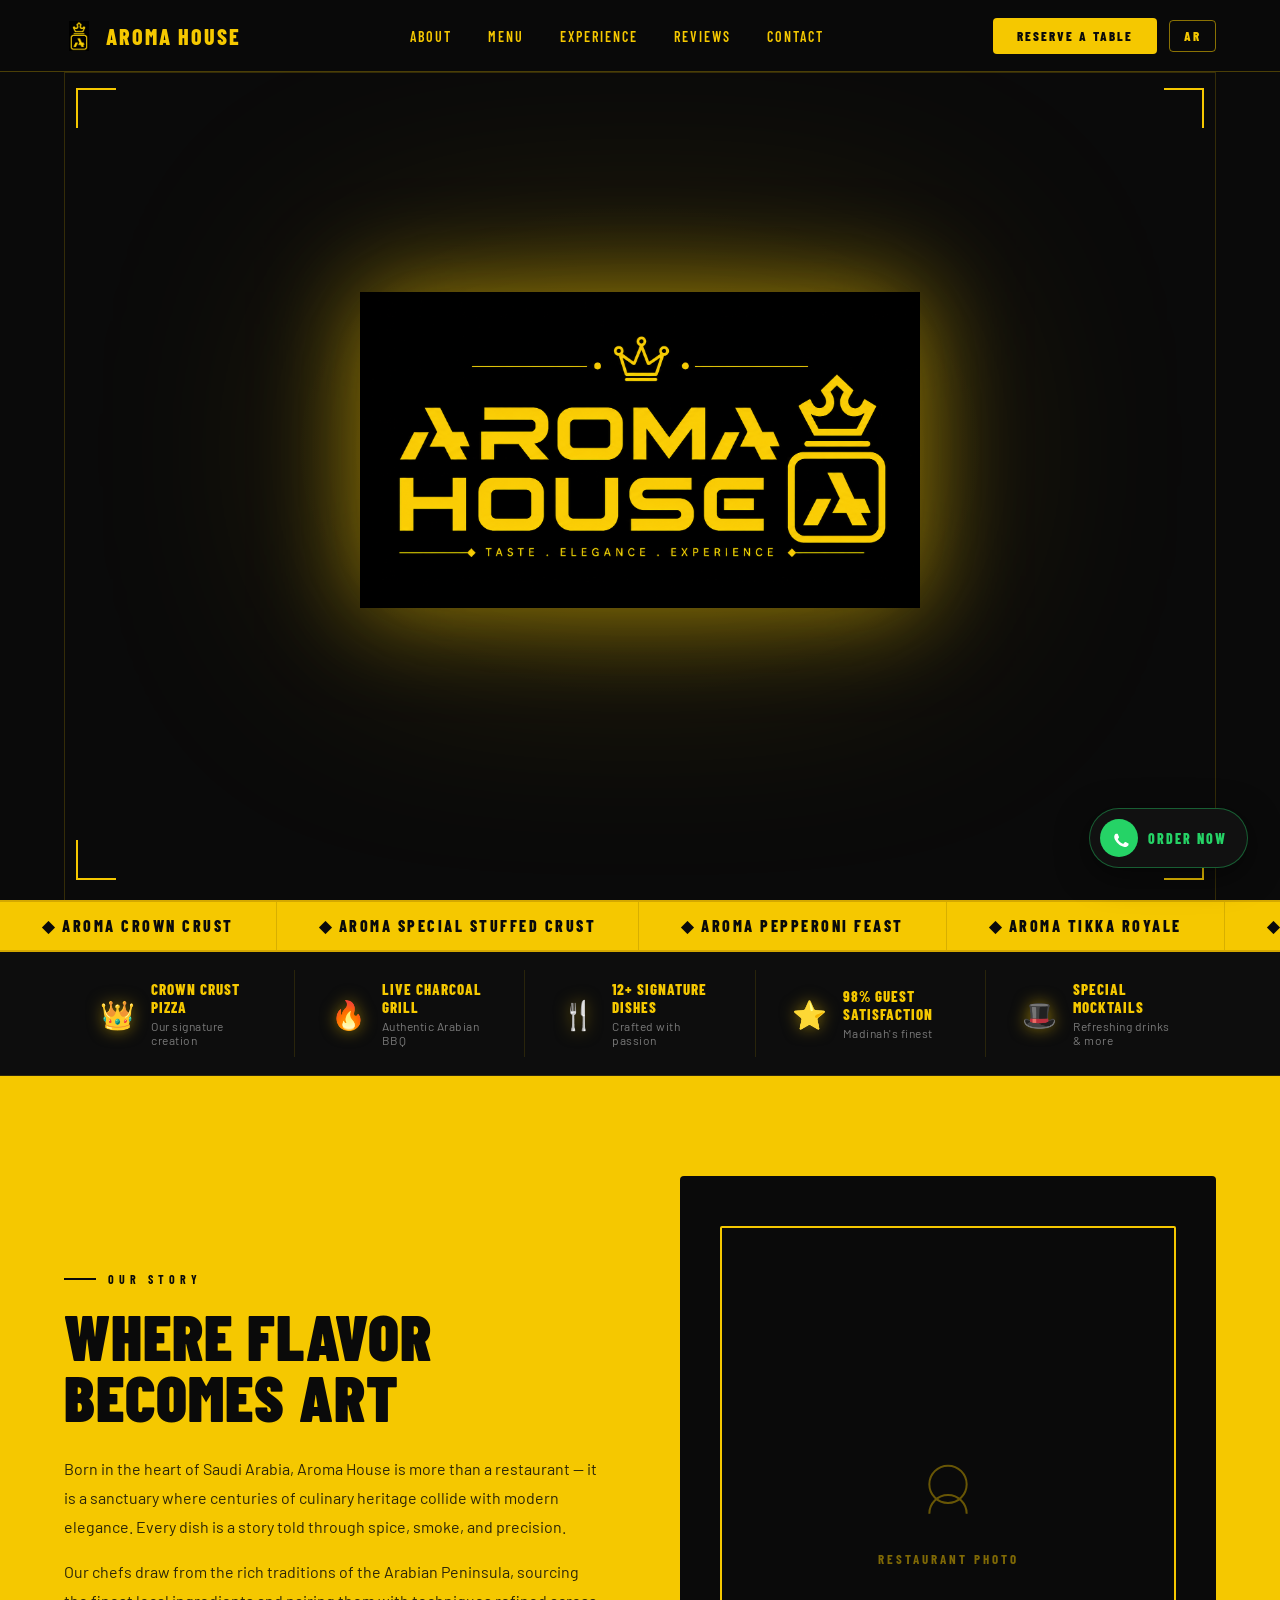
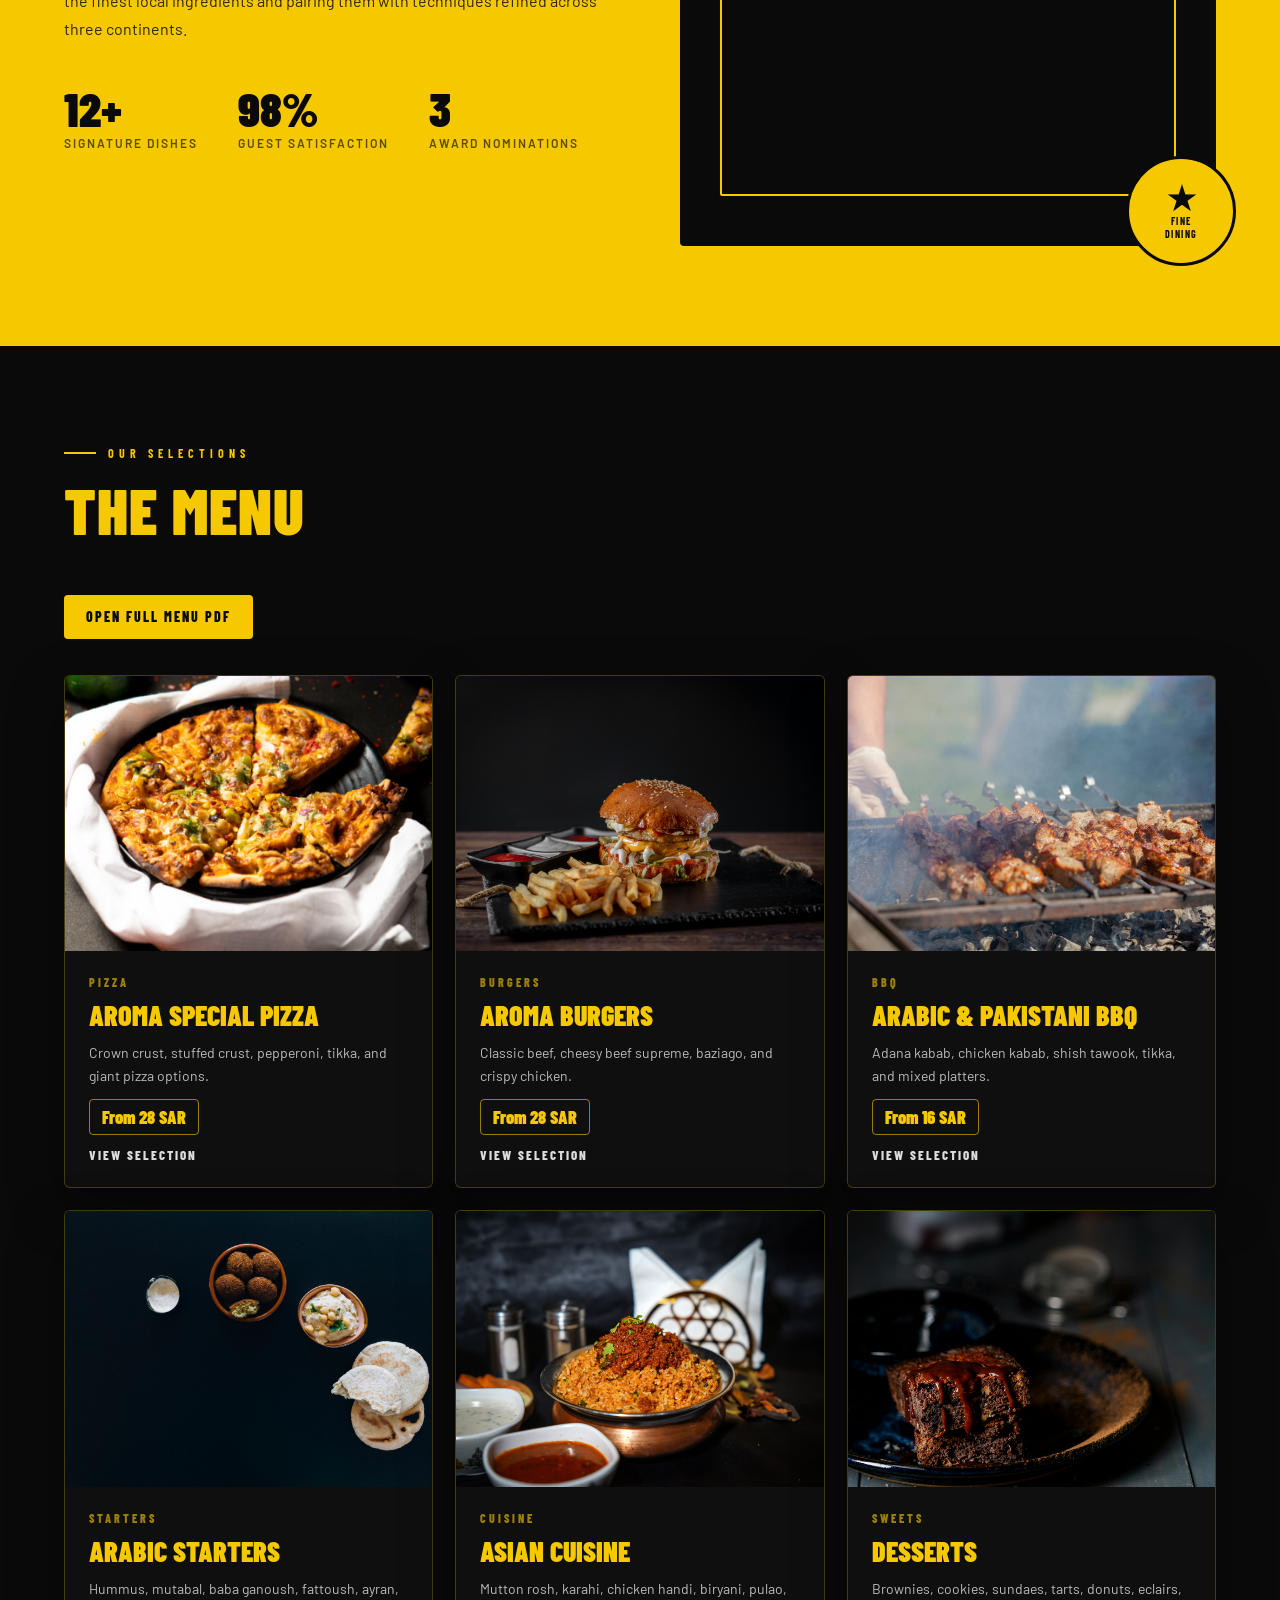
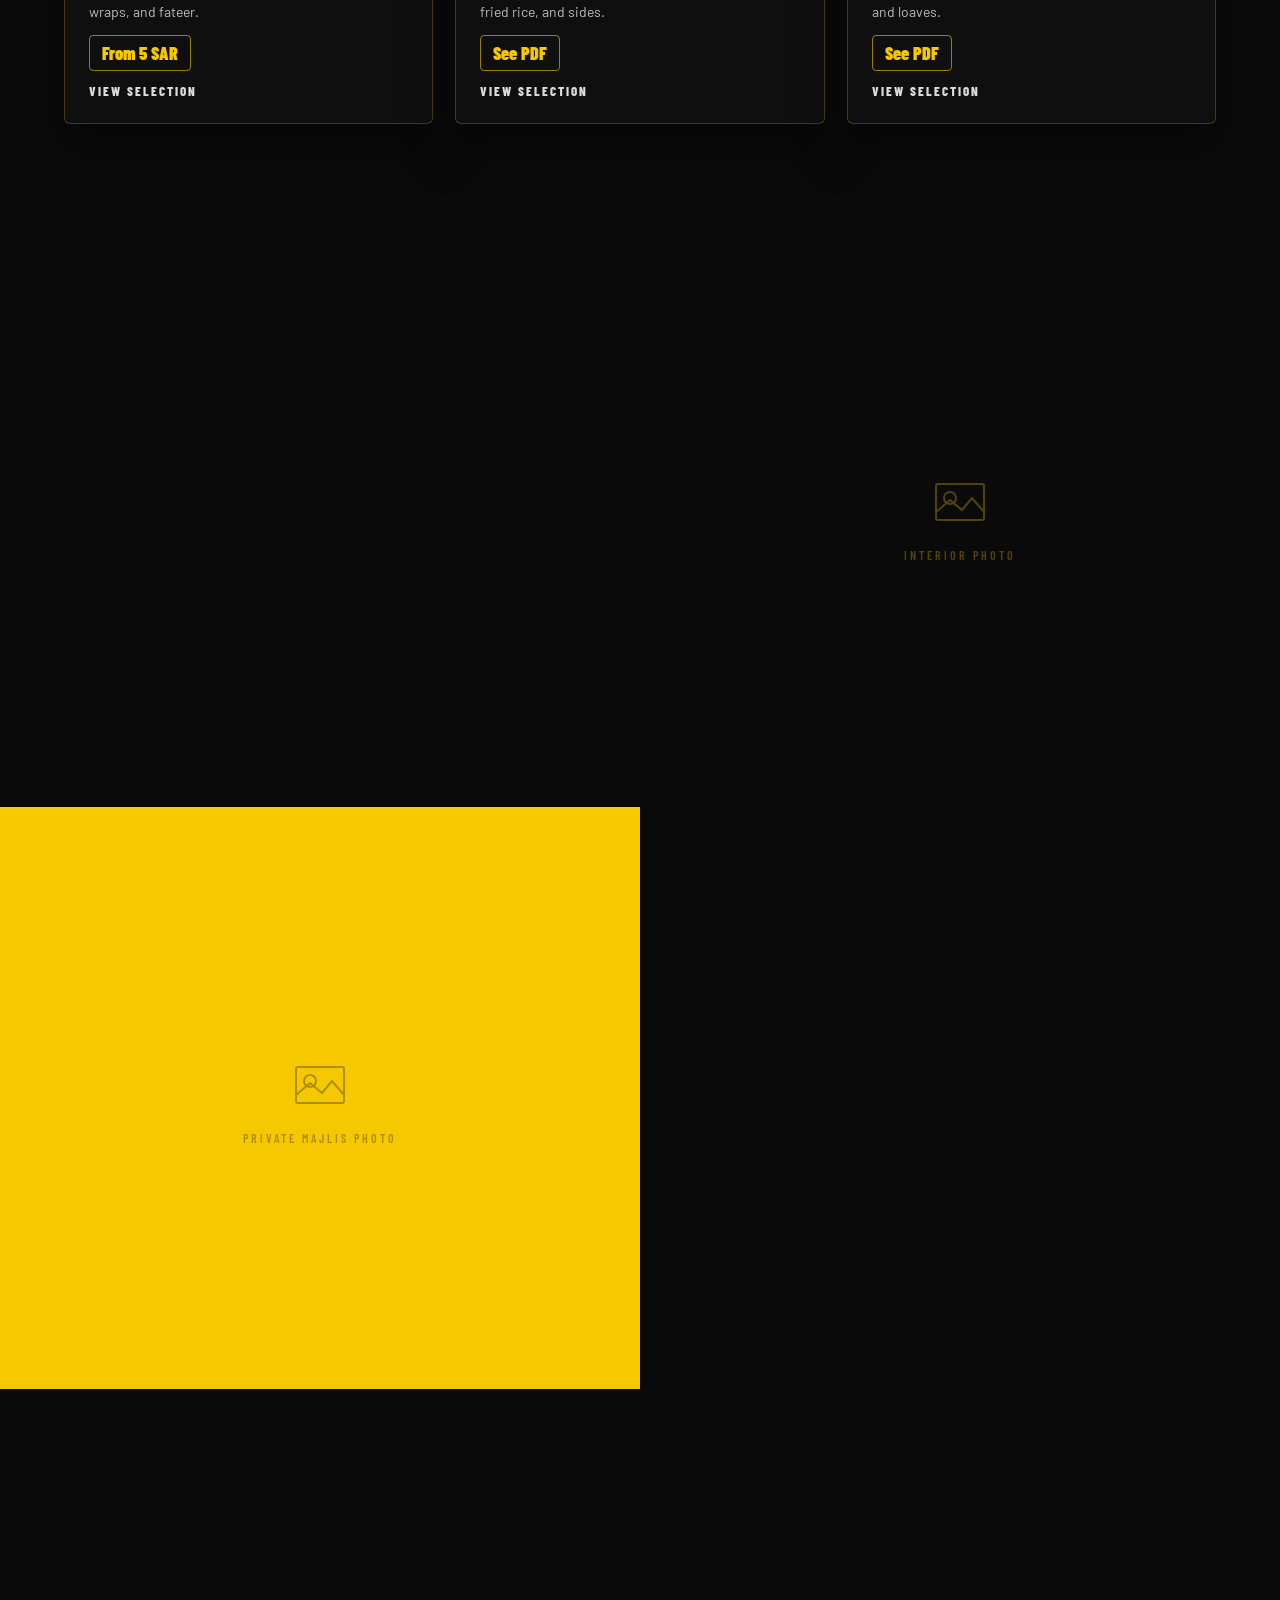
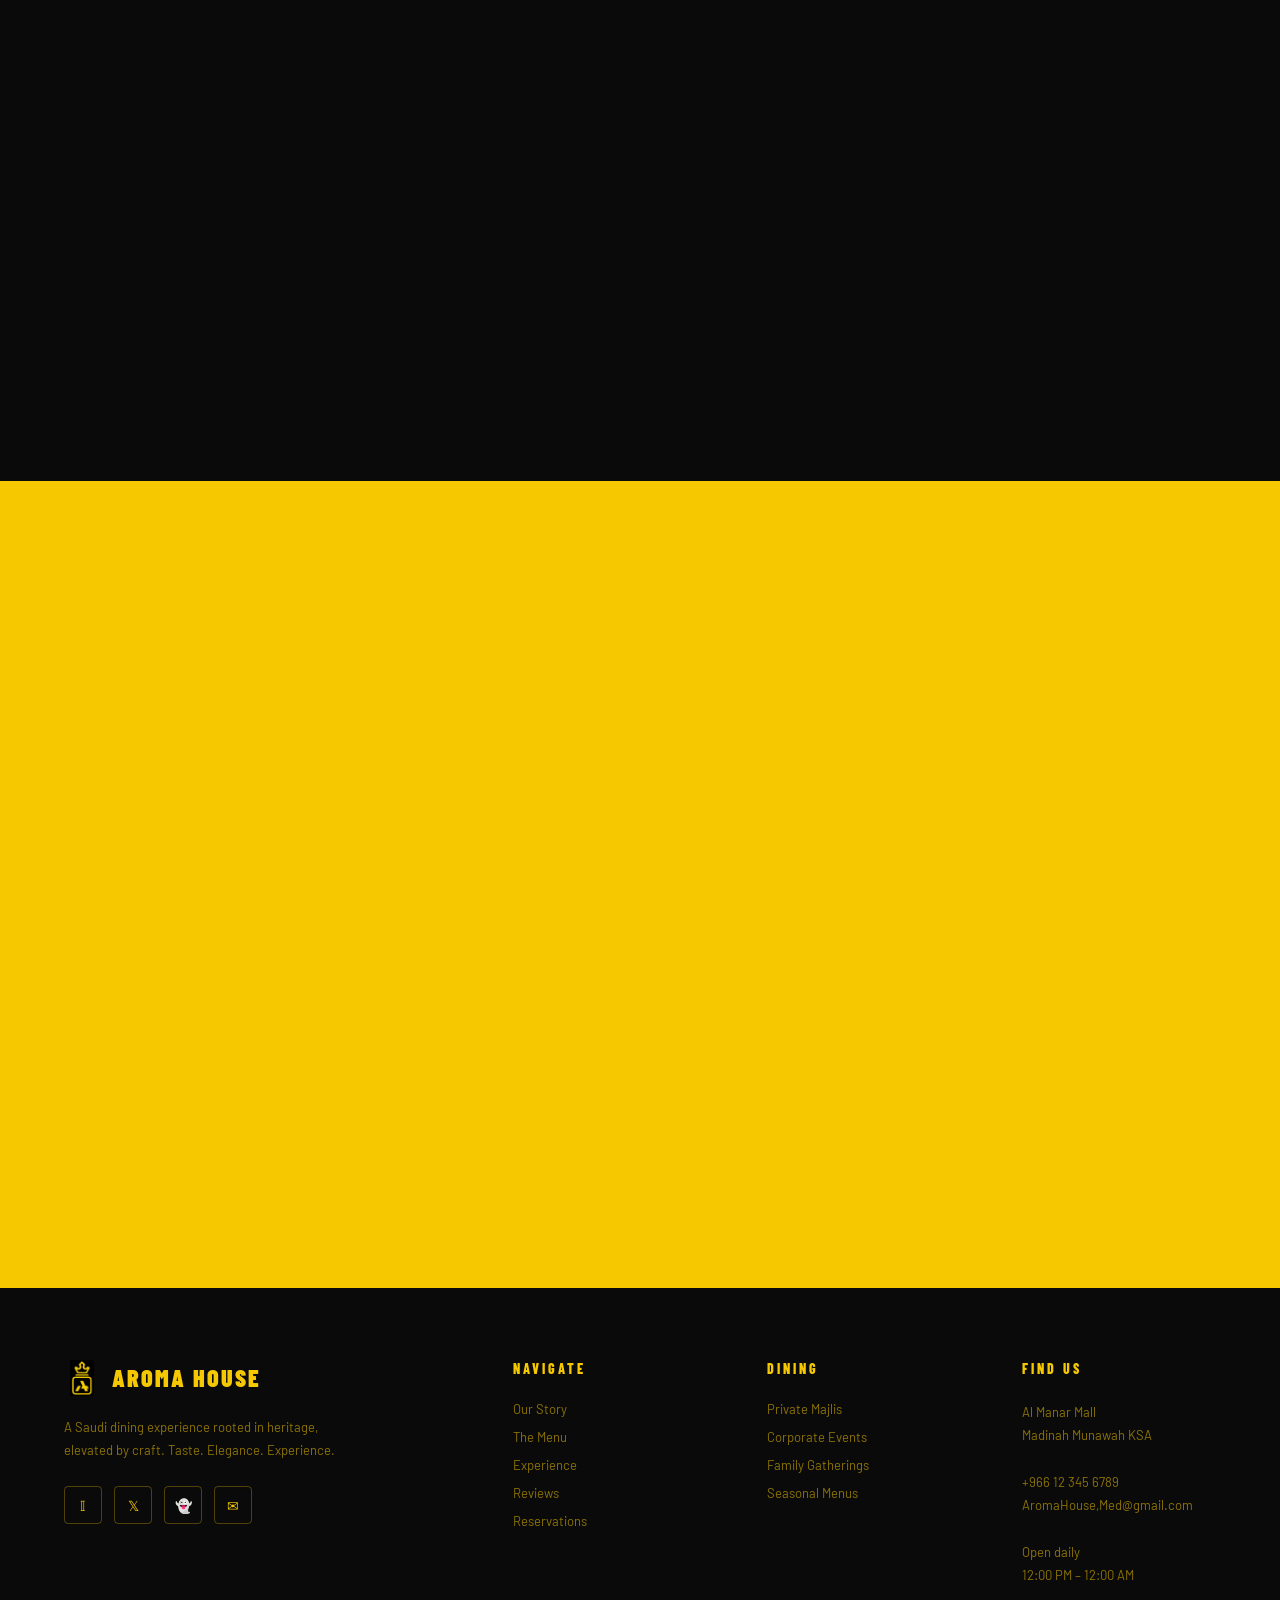
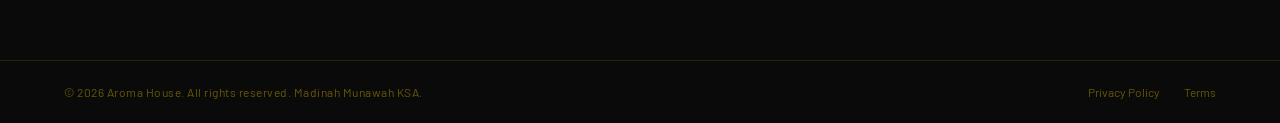
<file: index.html>
<!DOCTYPE html>
<html lang="en">

<head>
    <meta charset="utf-8" />
    <meta content="width=device-width, initial-scale=1.0" name="viewport" />
    <title data-i18n="page_title">Aroma House &mdash; Taste. Elegance. Experience.</title>
    <link href="assets/aroma-crown-mark.png" rel="icon" type="image/png" />
    <link
        href="https://fonts.googleapis.com/css2?family=Barlow+Condensed:wght@400;600;700;800;900&amp;family=Barlow:wght@300;400;500;600&amp;family=Cairo:wght@400;600;700;800;900&amp;display=swap"
        rel="stylesheet" />
    <link href="style.css" rel="stylesheet" />
</head>

<body>
    <!-- NAV -->
    <nav>
        <a class="nav-logo" href="#">
            <div class="nav-logo-icon">
                <img alt="Aroma House crown mark" src="assets/aroma-crown-mark.png" />
            </div>
            <span class="nav-logo-text" data-i18n="nav_brand">Aroma House</span>
        </a>
        <ul class="nav-links">
            <li><a href="#about" data-i18n="nav_about">About</a></li>
            <li><a href="#menu" data-i18n="nav_menu">Menu</a></li>
            <li><a href="#experience" data-i18n="nav_experience">Experience</a></li>
            <li><a href="#testimonials" data-i18n="nav_reviews">Reviews</a></li>
            <li><a href="#reservation" data-i18n="nav_contact">Contact</a></li>
        </ul>
        <div class="nav-right">
            <a class="nav-cta" href="#reservation" data-i18n="nav_cta">Reserve a Table</a>
            <button class="lang-toggle" id="langToggle" aria-label="Switch language">
                <span class="lang-en">AR</span>
                <span class="lang-ar">EN</span>
            </button>
            <button aria-controls="mobileMenu" aria-expanded="false" aria-label="Menu" class="hamburger">
                <span></span><span></span><span></span>
            </button>
        </div>
    </nav>
    <div class="mobile-menu" id="mobileMenu">
        <a href="#about" data-i18n="nav_about">About</a>
        <a href="#menu" data-i18n="nav_menu">Menu</a>
        <a href="#experience" data-i18n="nav_experience">Experience</a>
        <a href="#testimonials" data-i18n="nav_reviews">Reviews</a>
        <a href="#reservation" data-i18n="nav_cta">Reserve a Table</a>
    </div>
    <!-- HERO -->
    <section class="hero">
        <!-- ambient glow -->
        <div class="hero-glow"></div>
        <!-- corner brackets -->
        <div class="hero-corner hero-corner--tl"></div>
        <div class="hero-corner hero-corner--tr"></div>
        <div class="hero-corner hero-corner--bl"></div>
        <div class="hero-corner hero-corner--br"></div>
        <div class="hero-content">
            <img alt="Aroma House" class="hero-logo" src="assets/aroma-house-logo.png" />
        </div>
    </section>
    <!-- TICKER STRIP -->
    <div class="ticker-wrap" aria-hidden="true">
        <div class="ticker-track">
            <span class="ticker-item">&#9670; Aroma Crown Crust</span>
            <span class="ticker-item">&#9670; Aroma Special Stuffed Crust</span>
            <span class="ticker-item">&#9670; Aroma Pepperoni Feast</span>
            <span class="ticker-item">&#9670; Aroma Tikka Royale</span>
            <span class="ticker-item">&#9670; Aroma Giant Pizza</span>
            <span class="ticker-item">&#9670; Aroma Classic Beef Burger</span>
            <span class="ticker-item">&#9670; Aroma Cheesy Supreme</span>
            <span class="ticker-item">&#9670; Aroma Adana Kabab</span>
            <span class="ticker-item">&#9670; Aroma Shish Tawook</span>
            <span class="ticker-item">&#9670; Aroma Chicken Handi</span>
            <span class="ticker-item">&#9670; Aroma Saffron Biryani</span>
            <span class="ticker-item">&#9670; Aroma Mixed Grill Platter</span>
            <!-- duplicate for seamless loop -->
            <span class="ticker-item">&#9670; Aroma Crown Crust</span>
            <span class="ticker-item">&#9670; Aroma Special Stuffed Crust</span>
            <span class="ticker-item">&#9670; Aroma Pepperoni Feast</span>
            <span class="ticker-item">&#9670; Aroma Tikka Royale</span>
            <span class="ticker-item">&#9670; Aroma Giant Pizza</span>
            <span class="ticker-item">&#9670; Aroma Classic Beef Burger</span>
            <span class="ticker-item">&#9670; Aroma Cheesy Supreme</span>
            <span class="ticker-item">&#9670; Aroma Adana Kabab</span>
            <span class="ticker-item">&#9670; Aroma Shish Tawook</span>
            <span class="ticker-item">&#9670; Aroma Chicken Handi</span>
            <span class="ticker-item">&#9670; Aroma Saffron Biryani</span>
            <span class="ticker-item">&#9670; Aroma Mixed Grill Platter</span>
        </div>
    </div>
    <!-- FEATURES STRIP -->
    <section class="features-strip">
        <div class="feat-item">
            <div class="feat-icon">&#128081;</div>
            <div class="feat-body">
                <strong data-i18n="feat1_title">Crown Crust Pizza</strong>
                <span data-i18n="feat1_sub">Our signature creation</span>
            </div>
        </div>
        <div class="feat-divider"></div>
        <div class="feat-item">
            <div class="feat-icon">&#128293;</div>
            <div class="feat-body">
                <strong data-i18n="feat2_title">Live Charcoal Grill</strong>
                <span data-i18n="feat2_sub">Authentic Arabian BBQ</span>
            </div>
        </div>
        <div class="feat-divider"></div>
        <div class="feat-item">
            <div class="feat-icon">&#127860;</div>
            <div class="feat-body">
                <strong data-i18n="feat3_title">12+ Signature Dishes</strong>
                <span data-i18n="feat3_sub">Crafted with passion</span>
            </div>
        </div>
        <div class="feat-divider"></div>
        <div class="feat-item">
            <div class="feat-icon">&#11088;</div>
            <div class="feat-body">
                <strong data-i18n="feat4_title">98% Guest Satisfaction</strong>
                <span data-i18n="feat4_sub">Madinah's finest</span>
            </div>
        </div>
        <div class="feat-divider"></div>
        <div class="feat-item">
            <div class="feat-icon">&#127913;</div>
            <div class="feat-body">
                <strong data-i18n="feat5_title">Special Mocktails</strong>
                <span data-i18n="feat5_sub">Refreshing drinks &amp; more</span>
            </div>
        </div>
    </section>
    <!-- ABOUT -->
    <section class="about" id="about">
        <div class="about-body reveal">
            <div class="section-eyebrow" data-i18n="about_eyebrow">Our Story</div>
            <h2 class="section-title" data-i18n="about_title">Where Flavor<br />Becomes Art</h2>
            <p data-i18n="about_p1">Born in the heart of Saudi Arabia, Aroma House is more than a restaurant &mdash; it is a sanctuary where centuries of culinary heritage collide with modern elegance. Every dish is a story told through spice, smoke, and precision.</p>
            <p data-i18n="about_p2">Our chefs draw from the rich traditions of the Arabian Peninsula, sourcing the finest local ingredients and pairing them with techniques refined across three continents.</p>
            <div class="about-stats">
                <div class="stat-item">
                    <span class="stat-num">12+</span>
                    <span class="stat-label" data-i18n="stat1">Signature Dishes</span>
                </div>
                <div class="stat-item">
                    <span class="stat-num">98%</span>
                    <span class="stat-label" data-i18n="stat2">Guest Satisfaction</span>
                </div>
                <div class="stat-item">
                    <span class="stat-num">3</span>
                    <span class="stat-label" data-i18n="stat3">Award Nominations</span>
                </div>
            </div>
        </div>
        <div class="about-visual reveal delay-15">
            <div class="about-frame">
                <div class="about-frame-inner">
                    <svg fill="none" viewbox="0 0 60 60" xmlns="http://www.w3.org/2000/svg">
                        <circle cx="30" cy="22" r="14" stroke="#F5C800" stroke-width="1.5"></circle>
                        <path d="M16 44C16 36.268 22.268 30 30 30C37.732 30 44 36.268 44 44" stroke="#F5C800" stroke-width="1.5"></path>
                    </svg>
                    <span class="about-frame-text" data-i18n="about_photo">Restaurant Photo</span>
                </div>
            </div>
            <div class="about-badge">
                <span class="badge-num">&#9733;</span>
                <span class="badge-text" data-i18n="badge">Fine<br />Dining</span>
            </div>
        </div>
    </section>
    <!-- MENU -->
    <section class="menu" id="menu">
        <div class="menu-header reveal">
            <div>
                <div class="section-eyebrow" data-i18n="menu_eyebrow">Our Selections</div>
                <h2 class="section-title" data-i18n="menu_title">The Menu</h2>
            </div>
        </div>
        <div class="menu-actions reveal delay-05">
            <a class="menu-pdf-link" href="assets/aroma-with-prices.pdf" target="_blank" rel="noopener" data-i18n="menu_pdf">Open Full Menu PDF</a>
        </div>
        <div class="real-menu-grid reveal delay-10">
            <button class="real-menu-card" data-menu="pizza" type="button">
                <img alt="Fresh pizza served on a black plate" src="assets/food-pizza.jpg" />
                <div class="real-menu-card-body">
                    <span class="real-menu-kicker" data-i18n="card_pizza_kicker">Pizza</span>
                    <h3 data-i18n="card_pizza_title">Aroma Special Pizza</h3>
                    <p data-i18n="card_pizza_desc">Crown crust, stuffed crust, pepperoni, tikka, and giant pizza options.</p>
                    <strong data-i18n="card_pizza_price">From 28 SAR</strong>
                    <span class="real-menu-open" data-i18n="card_pizza_view">View Selection</span>
                </div>
            </button>
            <button class="real-menu-card" data-menu="burgers" type="button">
                <img alt="Juicy burger with fries on a dark restaurant table" src="assets/food-burger.jpg" />
                <div class="real-menu-card-body">
                    <span class="real-menu-kicker" data-i18n="card_burger_kicker">Burgers</span>
                    <h3 data-i18n="card_burger_title">Aroma Burgers</h3>
                    <p data-i18n="card_burger_desc">Classic beef, cheesy beef supreme, baziago, and crispy chicken.</p>
                    <strong data-i18n="card_burger_price">From 28 SAR</strong>
                    <span class="real-menu-open" data-i18n="card_burger_view">View Selection</span>
                </div>
            </button>
            <button class="real-menu-card" data-menu="bbq" type="button">
                <img alt="Grilled kebab skewers cooking over charcoal" src="assets/food-bbq.jpg" />
                <div class="real-menu-card-body">
                    <span class="real-menu-kicker" data-i18n="card_bbq_kicker">BBQ</span>
                    <h3 data-i18n="card_bbq_title">Arabic &amp; Pakistani BBQ</h3>
                    <p data-i18n="card_bbq_desc">Adana kabab, chicken kabab, shish tawook, tikka, and mixed platters.</p>
                    <strong data-i18n="card_bbq_price">From 16 SAR</strong>
                    <span class="real-menu-open" data-i18n="card_bbq_view">View Selection</span>
                </div>
            </button>
            <button class="real-menu-card" data-menu="starters" type="button">
                <img alt="Middle Eastern starters with hummus, falafel, and pita" src="assets/food-starters.jpg" />
                <div class="real-menu-card-body">
                    <span class="real-menu-kicker" data-i18n="card_starters_kicker">Starters</span>
                    <h3 data-i18n="card_starters_title">Arabic Starters</h3>
                    <p data-i18n="card_starters_desc">Hummus, mutabal, baba ganoush, fattoush, ayran, wraps, and fateer.</p>
                    <strong data-i18n="card_starters_price">From 5 SAR</strong>
                    <span class="real-menu-open" data-i18n="card_starters_view">View Selection</span>
                </div>
            </button>
            <button class="real-menu-card" data-menu="asian" type="button">
                <img alt="Biryani rice served in a copper bowl with sauces" src="assets/food-biryani.jpg" />
                <div class="real-menu-card-body">
                    <span class="real-menu-kicker" data-i18n="card_asian_kicker">Cuisine</span>
                    <h3 data-i18n="card_asian_title">Asian Cuisine</h3>
                    <p data-i18n="card_asian_desc">Mutton rosh, karahi, chicken handi, biryani, pulao, fried rice, and sides.</p>
                    <strong data-i18n="card_asian_price">See PDF</strong>
                    <span class="real-menu-open" data-i18n="card_asian_view">View Selection</span>
                </div>
            </button>
            <button class="real-menu-card" data-menu="desserts" type="button">
                <img alt="Chocolate brownie dessert on a dark plate" src="assets/food-dessert.jpg" />
                <div class="real-menu-card-body">
                    <span class="real-menu-kicker" data-i18n="card_desserts_kicker">Sweets</span>
                    <h3 data-i18n="card_desserts_title">Desserts</h3>
                    <p data-i18n="card_desserts_desc">Brownies, cookies, sundaes, tarts, donuts, eclairs, and loaves.</p>
                    <strong data-i18n="card_desserts_price">See PDF</strong>
                    <span class="real-menu-open" data-i18n="card_desserts_view">View Selection</span>
                </div>
            </button>
        </div>
    </section>
    <div aria-hidden="true" aria-labelledby="menuModalTitle" class="menu-modal" id="menuModal" role="dialog">
        <div class="menu-modal-panel">
            <button aria-label="Close menu detail" class="menu-modal-close" type="button">&times;</button>
            <div class="menu-modal-hero" id="menuModalHero"></div>
            <div class="menu-modal-content">
                <span class="real-menu-kicker" id="menuModalKicker"></span>
                <h3 id="menuModalTitle"></h3>
                <p id="menuModalIntro"></p>
                <div class="menu-modal-items" id="menuModalItems"></div>
            </div>
        </div>
    </div>
    <!-- EXPERIENCE — alternating blocks -->
    <div id="experience">
        <!-- Block 1 -->
        <div class="exp-block">
            <div class="exp-text reveal">
                <div class="section-eyebrow" data-i18n="exp1_eyebrow">The Ambience</div>
                <h2 class="section-title" data-i18n="exp1_title">Dine Like<br />Royalty</h2>
                <p data-i18n="exp1_p1">Step into a world of sculpted archways, hand-carved woodwork, and candlelit alcoves. Every corner of Aroma House is designed to evoke the grandeur of a Saudi palace &mdash; intimate, opulent, and timeless.</p>
                <p data-i18n="exp1_p2">Whether you are celebrating a milestone or simply savoring a quiet evening, our space bends to your occasion.</p>
            </div>
            <div class="exp-image">
                <div class="exp-image-placeholder text-gold">
                    <svg fill="none" viewbox="0 0 64 64" xmlns="http://www.w3.org/2000/svg">
                        <rect height="36" rx="2" stroke="currentColor" stroke-width="2" width="48" x="8" y="16"></rect>
                        <circle cx="22" cy="30" r="6" stroke="currentColor" stroke-width="2"></circle>
                        <path d="M8 44L22 32L34 42L44 30L56 44" stroke="currentColor" stroke-width="2"></path>
                    </svg>
                    <span data-i18n="exp1_photo">Interior Photo</span>
                </div>
            </div>
        </div>
        <!-- Block 2 -->
        <div class="exp-block reverse">
            <div class="exp-text reveal">
                <div class="section-eyebrow" data-i18n="exp2_eyebrow">Private Dining</div>
                <h2 class="section-title" data-i18n="exp2_title">Reserved<br />For You</h2>
                <p data-i18n="exp2_p1">Our private majlis rooms offer an exclusive dining experience for families and corporate gatherings. Fully customizable &mdash; from the florals to the menu &mdash; for moments that deserve nothing less than perfection.</p>
                <p data-i18n="exp2_p2">Accommodates groups of 8 to 40 guests with dedicated service staff and personalized menus.</p>
            </div>
            <div class="exp-image">
                <div class="exp-image-placeholder text-black">
                    <svg fill="none" viewbox="0 0 64 64" xmlns="http://www.w3.org/2000/svg">
                        <rect height="36" rx="2" stroke="currentColor" stroke-width="2" width="48" x="8" y="16"></rect>
                        <circle cx="22" cy="30" r="6" stroke="currentColor" stroke-width="2"></circle>
                        <path d="M8 44L22 32L34 42L44 30L56 44" stroke="currentColor" stroke-width="2"></path>
                    </svg>
                    <span data-i18n="exp2_photo">Private Majlis Photo</span>
                </div>
            </div>
        </div>
    </div>
    <!-- TESTIMONIALS -->
    <section class="testimonials" id="testimonials">
        <div class="section-eyebrow reveal" data-i18n="testi_eyebrow">Guest Reviews</div>
        <h2 class="section-title reveal delay-05" data-i18n="testi_title">What Our Guests Say</h2>
        <div class="testimonials-grid">
            <div class="testi-card reveal">
                <div class="testi-stars">
                    <span>&starf;</span><span>&starf;</span><span>&starf;</span><span>&starf;</span><span>&starf;</span>
                </div>
                <p class="testi-text" data-i18n="testi1_text">"The Mutton Ouzi was an absolute revelation. We've dined across the Kingdom, and nothing comes close to the depth of flavor at Aroma House. The ambience made it a complete experience."</p>
                <div class="testi-author">
                    <div class="testi-avatar">A</div>
                    <div>
                        <div class="testi-name" data-i18n="testi1_name">Abdullah Al-Rashid</div>
                        <div class="testi-role" data-i18n="testi1_role">Jeddah Resident</div>
                    </div>
                </div>
            </div>
            <div class="testi-card reveal delay-10">
                <div class="testi-stars">
                    <span>&starf;</span><span>&starf;</span><span>&starf;</span><span>&starf;</span><span>&starf;</span>
                </div>
                <p class="testi-text" data-i18n="testi2_text">"We hosted a private family dinner in the majlis room &mdash; flawless service, the menu was tailored exactly to our preferences. Aroma House set a new standard for what a Saudi restaurant can be."</p>
                <div class="testi-author">
                    <div class="testi-avatar">N</div>
                    <div>
                        <div class="testi-name" data-i18n="testi2_name">Noura Al-Zahrani</div>
                        <div class="testi-role" data-i18n="testi2_role">Riyadh, Business Owner</div>
                    </div>
                </div>
            </div>
            <div class="testi-card reveal delay-20">
                <div class="testi-stars">
                    <span>&starf;</span><span>&starf;</span><span>&starf;</span><span>&starf;</span><span>&starf;</span>
                </div>
                <p class="testi-text" data-i18n="testi3_text">"The Saffron Qahwa alone is worth the visit. But every dish carries a soulfulness that is rare. Aroma House doesn't just feed you &mdash; it takes you somewhere. Unforgettable."</p>
                <div class="testi-author">
                    <div class="testi-avatar">K</div>
                    <div>
                        <div class="testi-name" data-i18n="testi3_name">Khalid Al-Otaibi</div>
                        <div class="testi-role" data-i18n="testi3_role">Food Blogger, Makkah</div>
                    </div>
                </div>
            </div>
        </div>
    </section>
    <!-- RESERVATION -->
    <section class="reservation" id="reservation">
        <div class="reveal">
            <div class="section-eyebrow" data-i18n="res_eyebrow">Book Your Table</div>
            <h2 class="section-title" data-i18n="res_title">Reserve<br />A Table</h2>
            <p class="reservation-desc" data-i18n="res_desc">Secure your dining experience at Aroma House. For large groups or private events, call us directly and
                our team will curate your evening.
            </p>
            <div class="res-contact-list">
                <div class="res-contact-item">
                    <div class="res-contact-icon">
                        <svg fill="none" viewbox="0 0 24 24" xmlns="http://www.w3.org/2000/svg">
                            <path
                                d="M6.62 10.79C8.06 13.62 10.38 15.94 13.21 17.38L15.41 15.18C15.67 14.92 16.08 14.84 16.41 14.96C17.55 15.35 18.8 15.56 20.08 15.56C20.62 15.56 21.08 16.02 21.08 16.56V20.08C21.08 20.62 20.62 21.08 20.08 21.08C10.67 21.08 3 13.41 3 4C3 3.46 3.46 3 4 3H7.52C8.06 3 8.52 3.46 8.52 4C8.52 5.28 8.73 6.53 9.12 7.67C9.24 8 9.16 8.41 8.9 8.67L6.62 10.79Z"
                                stroke="#F5C800" stroke-width="1.5">
                            </path>
                        </svg>
                    </div>
                    <div class="res-contact-text">
                        <strong>
                            Call Us
                        </strong>
                        <span>
                            +966 12 345 6789
                        </span>
                    </div>
                </div>
                <div class="res-contact-item">
                    <div class="res-contact-icon">
                        <svg fill="none" viewbox="0 0 24 24" xmlns="http://www.w3.org/2000/svg">
                            <path
                                d="M12 2C8.13 2 5 5.13 5 9C5 14.25 12 22 12 22C12 22 19 14.25 19 9C19 5.13 15.87 2 12 2ZM12 11.5C10.62 11.5 9.5 10.38 9.5 9C9.5 7.62 10.62 6.5 12 6.5C13.38 6.5 14.5 7.62 14.5 9C14.5 10.38 13.38 11.5 12 11.5Z"
                                stroke="#F5C800" stroke-width="1.5">
                            </path>
                        </svg>
                    </div>
                    <div class="res-contact-text">
                        <strong>
                            Location
                        </strong>
                        <span>
                            Al Manar Mall, Madinah Munawah KSA
                        </span>
                    </div>
                </div>
                <div class="res-contact-item">
                    <div class="res-contact-icon">
                        <svg fill="none" viewbox="0 0 24 24" xmlns="http://www.w3.org/2000/svg">
                            <path d="M4 6.5H20V17.5H4V6.5Z" stroke="#F5C800" stroke-linejoin="round" stroke-width="1.5">
                            </path>
                            <path d="M4.5 7L12 12.5L19.5 7" stroke="#F5C800" stroke-linecap="round"
                                stroke-linejoin="round" stroke-width="1.5">
                            </path>
                        </svg>
                    </div>
                    <div class="res-contact-text">
                        <strong>
                            Email
                        </strong>
                        <span>
                            AromaHouse,Med@gmail.com
                        </span>
                    </div>
                </div>
                <div class="res-contact-item">
                    <div class="res-contact-icon">
                        <svg fill="none" viewbox="0 0 24 24" xmlns="http://www.w3.org/2000/svg">
                            <circle cx="12" cy="12" r="9" stroke="#F5C800" stroke-width="1.5">
                            </circle>
                            <path d="M12 6V12L16 14" stroke="#F5C800" stroke-linecap="round" stroke-width="1.5">
                            </path>
                        </svg>
                    </div>
                    <div class="res-contact-text">
                        <strong>
                            Hours
                        </strong>
                        <span>
                            Daily: 12:00 PM &ndash; 12:00 AM
                        </span>
                    </div>
                </div>
            </div>
        </div>
        <div class="res-form reveal delay-15">
            <h3 data-i18n="res_form_title">Make a Reservation</h3>
            <div class="form-row">
                <div class="form-group">
                    <label data-i18n="res_fname">First Name</label>
                    <input placeholder="Mohammed" type="text" />
                </div>
                <div class="form-group">
                    <label data-i18n="res_lname">Last Name</label>
                    <input placeholder="Al-Rashid" type="text" />
                </div>
            </div>
            <div class="form-row">
                <div class="form-group">
                    <label data-i18n="res_phone">Phone Number</label>
                    <input placeholder="+966 5X XXX XXXX" type="tel" />
                </div>
                <div class="form-group">
                    <label data-i18n="res_guests">Guests</label>
                    <select>
                        <option>1 Guest</option>
                        <option>2 Guests</option>
                        <option>3&ndash;4 Guests</option>
                        <option>5&ndash;6 Guests</option>
                        <option>7&ndash;10 Guests</option>
                        <option>Large Group (10+)</option>
                    </select>
                </div>
            </div>
            <div class="form-row">
                <div class="form-group">
                    <label data-i18n="res_date">Date</label>
                    <input type="date" />
                </div>
                <div class="form-group">
                    <label data-i18n="res_time">Time</label>
                    <select>
                        <option>12:00 PM</option>
                        <option>1:00 PM</option>
                        <option>2:00 PM</option>
                        <option>7:00 PM</option>
                        <option>8:00 PM</option>
                        <option>9:00 PM</option>
                        <option>10:00 PM</option>
                        <option>11:00 PM</option>
                    </select>
                </div>
            </div>
            <div class="form-group">
                <label data-i18n="res_special">Special Request</label>
                <input data-i18n-ph="res_special_ph" placeholder="Anniversary setup, dietary needs, etc." type="text" />
            </div>
            <button class="form-submit" data-i18n="res_submit">Confirm Reservation</button>
        </div>
    </section>
    <!-- FOOTER -->
    <footer>
        <div class="footer-top">
            <div class="footer-brand">
                <div class="footer-brand-logo">
                    <div class="nav-logo-icon">
                        <img alt="Aroma House crown mark" src="assets/aroma-crown-mark.png" />
                    </div>
                    <span class="footer-brand-name" data-i18n="nav_brand">Aroma House</span>
                </div>
                <p data-i18n="footer_tagline">A Saudi dining experience rooted in heritage, elevated by craft. Taste. Elegance. Experience.</p>
                <div class="footer-social">
                    <a aria-label="Instagram" class="social-btn" href="#">&Iopf;</a>
                    <a aria-label="X / Twitter" class="social-btn" href="#">&Xopf;</a>
                    <a aria-label="Snapchat" class="social-btn" href="#">👻</a>
                    <a aria-label="WhatsApp" class="social-btn" href="#">✉</a>
                </div>
            </div>
            <div class="footer-col">
                <h4 data-i18n="footer_nav_title">Navigate</h4>
                <ul>
                    <li><a href="#about" data-i18n="footer_nav_story">Our Story</a></li>
                    <li><a href="#menu" data-i18n="footer_nav_menu">The Menu</a></li>
                    <li><a href="#experience" data-i18n="footer_nav_exp">Experience</a></li>
                    <li><a href="#testimonials" data-i18n="footer_nav_reviews">Reviews</a></li>
                    <li><a href="#reservation" data-i18n="footer_nav_res">Reservations</a></li>
                </ul>
            </div>
            <div class="footer-col">
                <h4 data-i18n="footer_dining_title">Dining</h4>
                <ul>
                    <li><a href="#" data-i18n="footer_dining_majlis">Private Majlis</a></li>
                    <li><a href="#" data-i18n="footer_dining_corp">Corporate Events</a></li>
                    <li><a href="#" data-i18n="footer_dining_family">Family Gatherings</a></li>
                    <li><a href="#" data-i18n="footer_dining_seasonal">Seasonal Menus</a></li>
                </ul>
            </div>
            <div class="footer-col">
                <h4 data-i18n="footer_find_title">Find Us</h4>
                <p>Al Manar Mall<br />Madinah Munawah KSA<br /><br />+966 12 345 6789<br />AromaHouse,Med@gmail.com<br /><br />Open daily<br />12:00 PM &ndash; 12:00 AM</p>
            </div>
        </div>
        <div class="footer-bottom">
            <p data-i18n="footer_copy">&copy; 2026 Aroma House. All rights reserved. Madinah Munawah KSA.</p>
            <div class="footer-bottom-links">
                <a href="#" data-i18n="footer_privacy">Privacy Policy</a>
                <a href="#" data-i18n="footer_terms">Terms</a>
            </div>
        </div>
    </footer>
    <!-- FLOATING WHATSAPP CTA -->
    <a class="whatsapp-float" href="https://wa.me/966123456789" target="_blank" rel="noopener" aria-label="Chat on WhatsApp">
        <svg viewBox="0 0 32 32" fill="none" xmlns="http://www.w3.org/2000/svg">
            <circle cx="16" cy="16" r="16" fill="#25D366" />
            <path d="M23.5 20.4c-.3-.15-1.75-.86-2.02-.96-.27-.1-.47-.15-.67.15-.2.3-.77.96-.94 1.16-.17.2-.35.22-.65.07-.3-.15-1.27-.47-2.42-1.5-.9-.8-1.5-1.8-1.68-2.1-.18-.3-.02-.46.13-.61.14-.14.3-.35.45-.53.15-.18.2-.3.3-.5.1-.2.05-.38-.02-.53-.07-.15-.67-1.6-.92-2.2-.24-.57-.49-.5-.67-.5h-.57c-.2 0-.52.07-.8.38-.27.3-1.04 1.02-1.04 2.48 0 1.46 1.07 2.87 1.22 3.07.15.2 2.1 3.2 5.1 4.48.71.31 1.27.5 1.7.63.72.23 1.37.2 1.89.12.58-.09 1.75-.72 2-1.41.25-.69.25-1.28.17-1.41-.07-.12-.27-.2-.57-.34z" fill="white" />
        </svg>
        <span data-i18n="whatsapp_label">Order Now</span>
    </a>
    <script defer="True" src="app.js"></script>
</body>

</html>
</file>
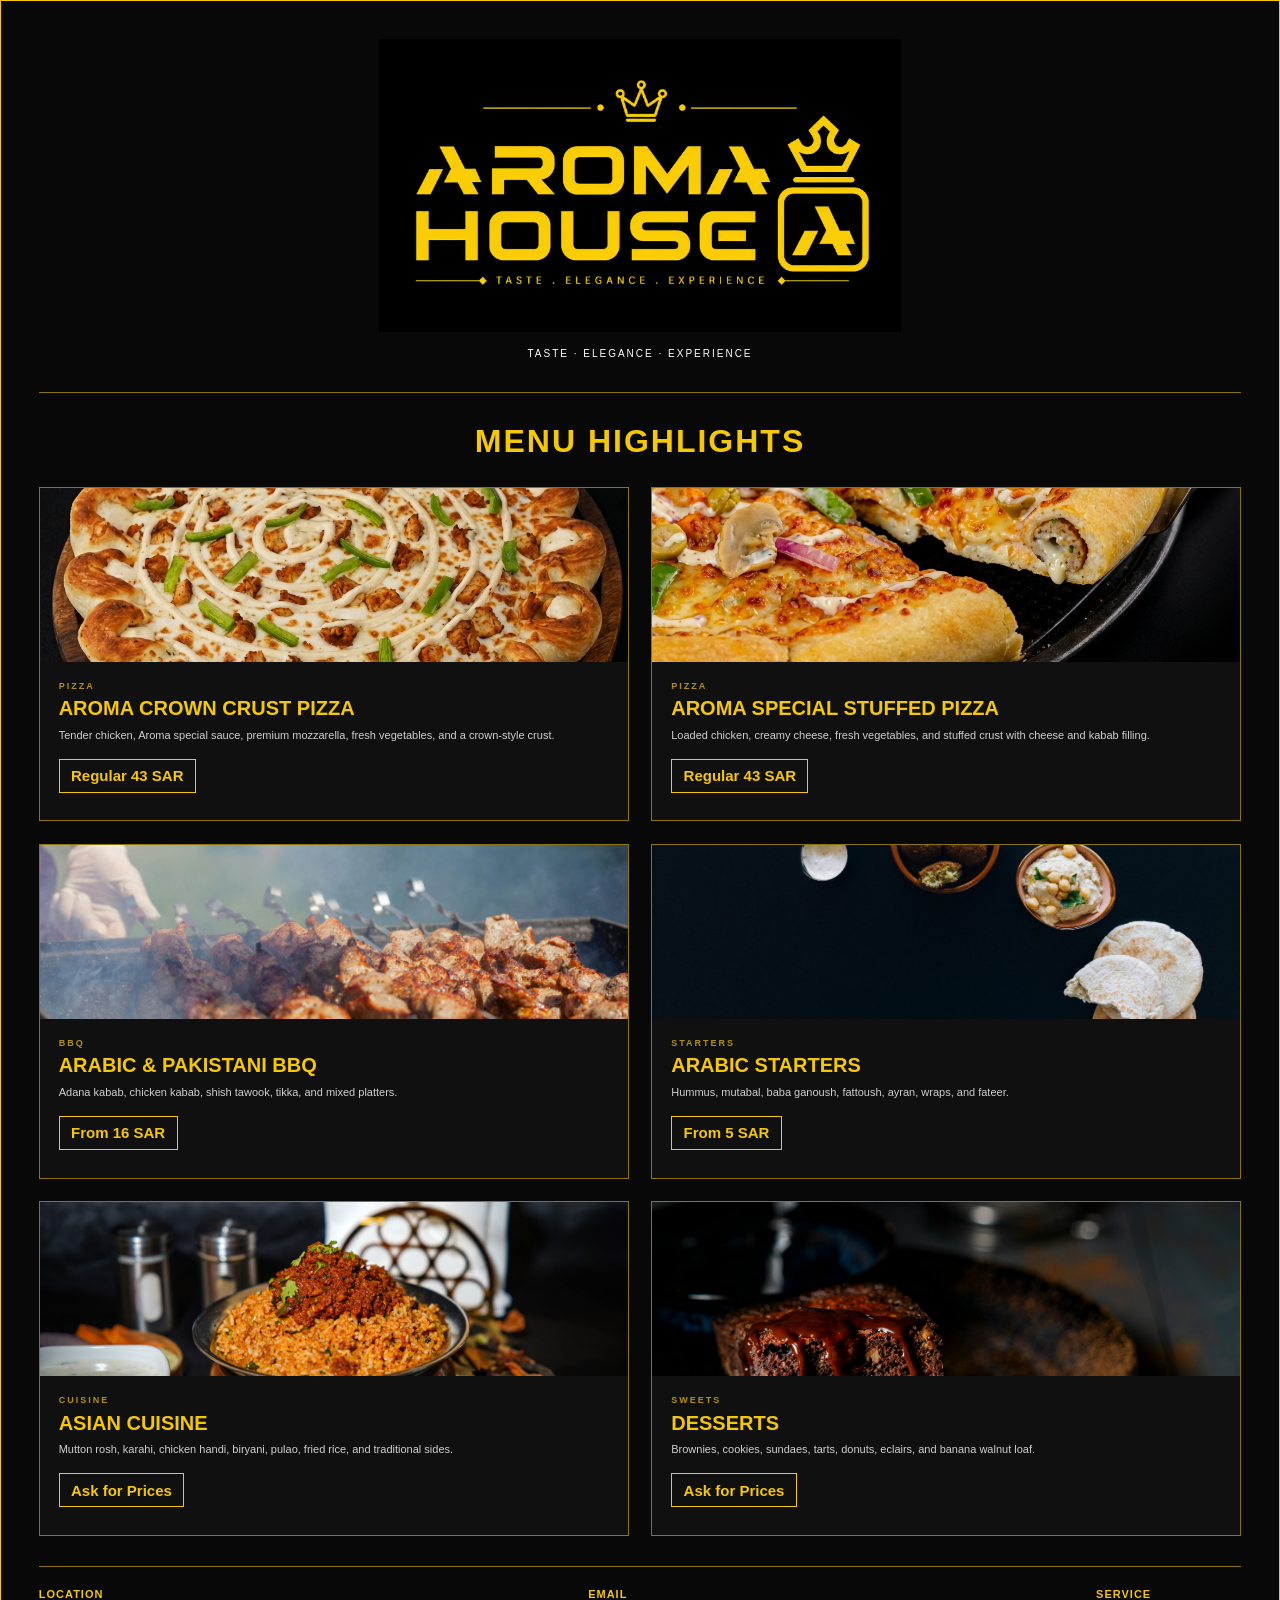
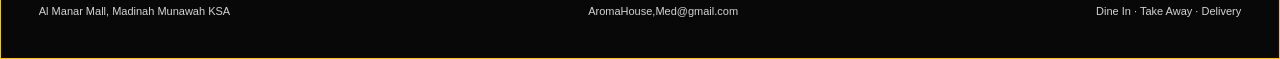
<file: assets/aroma-real-photo-menu.html>
<!DOCTYPE html>
<html lang="en">
<head>
  <meta charset="utf-8">
  <title>Aroma House Menu</title>
  <style>
    @page { size: A4; margin: 12mm; }
    * { box-sizing: border-box; }
    body {
      margin: 0;
      background: #070707;
      color: #f5c800;
      font-family: Arial, Helvetica, sans-serif;
    }
    .page {
      min-height: 273mm;
      padding: 10mm;
      border: 1.5px solid #f5c800;
      background: #080808;
    }
    .brand {
      text-align: center;
      border-bottom: 1px solid rgba(245,200,0,.55);
      padding-bottom: 8mm;
      margin-bottom: 8mm;
    }
    .brand img {
      width: 138mm;
      max-width: 100%;
      display: block;
      margin: 0 auto 4mm;
    }
    .brand p {
      margin: 0;
      color: #fff;
      letter-spacing: 2px;
      text-transform: uppercase;
      font-size: 10px;
    }
    h1 {
      margin: 0 0 7mm;
      text-align: center;
      font-size: 32px;
      letter-spacing: 2px;
      text-transform: uppercase;
    }
    .grid {
      display: grid;
      grid-template-columns: 1fr 1fr;
      gap: 6mm;
    }
    .item {
      border: 1px solid rgba(245,200,0,.55);
      background: #101010;
      break-inside: avoid;
    }
    .item img {
      display: block;
      width: 100%;
      height: 46mm;
      object-fit: cover;
    }
    .item-body {
      padding: 5mm;
      min-height: 42mm;
    }
    .kicker {
      display: block;
      margin-bottom: 2mm;
      color: rgba(245,200,0,.7);
      font-size: 9px;
      font-weight: 700;
      letter-spacing: 2px;
      text-transform: uppercase;
    }
    h2 {
      margin: 0 0 2.5mm;
      font-size: 20px;
      line-height: 1;
      text-transform: uppercase;
    }
    p {
      margin: 0;
      color: rgba(255,255,255,.8);
      font-size: 11px;
      line-height: 1.45;
    }
    .price {
      margin-top: 4mm;
      display: inline-block;
      border: 1px solid #f5c800;
      padding: 2mm 3mm;
      color: #f5c800;
      font-size: 15px;
      font-weight: 800;
    }
    .footer {
      margin-top: 8mm;
      padding-top: 5mm;
      border-top: 1px solid rgba(245,200,0,.55);
      display: flex;
      justify-content: space-between;
      gap: 8mm;
      color: rgba(255,255,255,.82);
      font-size: 11px;
      line-height: 1.55;
    }
    .footer strong {
      color: #f5c800;
      text-transform: uppercase;
      letter-spacing: 1px;
    }
  </style>
</head>
<body>
  <main class="page">
    <section class="brand">
      <img alt="Aroma House" src="aroma-house-logo.png">
      <p>Taste · Elegance · Experience</p>
    </section>
    <h1>Menu Highlights</h1>
    <section class="grid">
      <article class="item">
        <img alt="Aroma Crown Crust Pizza" src="pizza-crown-crust.png">
        <div class="item-body">
          <span class="kicker">Pizza</span>
          <h2>Aroma Crown Crust Pizza</h2>
          <p>Tender chicken, Aroma special sauce, premium mozzarella, fresh vegetables, and a crown-style crust.</p>
          <span class="price">Regular 43 SAR</span>
        </div>
      </article>
      <article class="item">
        <img alt="Aroma Special Stuffed Pizza" src="pizza-stuffed-crust.png">
        <div class="item-body">
          <span class="kicker">Pizza</span>
          <h2>Aroma Special Stuffed Pizza</h2>
          <p>Loaded chicken, creamy cheese, fresh vegetables, and stuffed crust with cheese and kabab filling.</p>
          <span class="price">Regular 43 SAR</span>
        </div>
      </article>
      <article class="item">
        <img alt="Grilled kebab skewers" src="food-bbq.jpg">
        <div class="item-body">
          <span class="kicker">BBQ</span>
          <h2>Arabic & Pakistani BBQ</h2>
          <p>Adana kabab, chicken kabab, shish tawook, tikka, and mixed platters.</p>
          <span class="price">From 16 SAR</span>
        </div>
      </article>
      <article class="item">
        <img alt="Middle Eastern starters" src="food-starters.jpg">
        <div class="item-body">
          <span class="kicker">Starters</span>
          <h2>Arabic Starters</h2>
          <p>Hummus, mutabal, baba ganoush, fattoush, ayran, wraps, and fateer.</p>
          <span class="price">From 5 SAR</span>
        </div>
      </article>
      <article class="item">
        <img alt="Biryani rice served in a copper bowl" src="food-biryani.jpg">
        <div class="item-body">
          <span class="kicker">Cuisine</span>
          <h2>Asian Cuisine</h2>
          <p>Mutton rosh, karahi, chicken handi, biryani, pulao, fried rice, and traditional sides.</p>
          <span class="price">Ask for Prices</span>
        </div>
      </article>
      <article class="item">
        <img alt="Chocolate brownie dessert" src="food-dessert.jpg">
        <div class="item-body">
          <span class="kicker">Sweets</span>
          <h2>Desserts</h2>
          <p>Brownies, cookies, sundaes, tarts, donuts, eclairs, and banana walnut loaf.</p>
          <span class="price">Ask for Prices</span>
        </div>
      </article>
    </section>
    <section class="footer">
      <div>
        <strong>Location</strong><br>
        Al Manar Mall, Madinah Munawah KSA
      </div>
      <div>
        <strong>Email</strong><br>
        AromaHouse,Med@gmail.com
      </div>
      <div>
        <strong>Service</strong><br>
        Dine In · Take Away · Delivery
      </div>
    </section>
  </main>
</body>
</html>
</file>
<file: style.css>
*, *::before, *::after { box-sizing: border-box; margin: 0; padding: 0; }

  :root {
    --black: #0A0A0A;
    --gold: #F5C800;
    --gold-dark: #D4A800;
    --gold-light: #FFD740;
    --white: #FFFFFF;
  }

  html { scroll-behavior: smooth; }

  body {
    font-family: 'Barlow', sans-serif;
    background: var(--black);
    color: var(--gold);
    overflow-x: hidden;
  }

  img, svg {
    max-width: 100%;
  }

  /* ── NAV ── */
  nav {
    position: fixed; top: 0; left: 0; right: 0; z-index: 100;
    display: flex; align-items: center; justify-content: space-between;
    padding: 0 5%;
    height: 72px;
    background: rgba(10,10,10,.82);
    backdrop-filter: blur(18px) saturate(1.4);
    -webkit-backdrop-filter: blur(18px) saturate(1.4);
    border-bottom: 1px solid rgba(245,200,0,.28);
    transition: background .3s;
  }
  nav.scrolled {
    background: rgba(10,10,10,.96);
  }

  /* Nav right group — CTA + lang + hamburger */
  .nav-right {
    display: flex; align-items: center; gap: 12px;
  }

  /* Language toggle button */
  .lang-toggle {
    background: transparent;
    border: 1px solid rgba(245,200,0,.55);
    border-radius: 4px;
    color: var(--gold);
    font-family: 'Barlow Condensed', sans-serif;
    font-weight: 800;
    font-size: 13px;
    letter-spacing: 2px;
    padding: 7px 14px;
    cursor: pointer;
    transition: background .2s, color .2s;
    text-transform: uppercase;
  }
  .lang-toggle:hover {
    background: var(--gold);
    color: var(--black);
  }
  /* Show AR label in EN mode, EN label in AR mode */
  .lang-toggle .lang-ar { display: none; }
  html.lang-arabic .lang-toggle .lang-en { display: none; }
  html.lang-arabic .lang-toggle .lang-ar { display: inline; }

  /* ── ARABIC / RTL OVERRIDES ── */
  html.lang-arabic {
    direction: rtl;
    font-family: 'Cairo', sans-serif;
  }
  html.lang-arabic body {
    font-family: 'Cairo', sans-serif;
  }
  html.lang-arabic .nav-logo-text,
  html.lang-arabic .nav-links a,
  html.lang-arabic .nav-cta,
  html.lang-arabic .lang-toggle,
  html.lang-arabic .section-eyebrow,
  html.lang-arabic .section-title,
  html.lang-arabic .feat-body strong,
  html.lang-arabic .feat-body span,
  html.lang-arabic .real-menu-kicker,
  html.lang-arabic .real-menu-card h3,
  html.lang-arabic .real-menu-card p,
  html.lang-arabic .real-menu-card strong,
  html.lang-arabic .menu-modal-content h3,
  html.lang-arabic .menu-modal-item h4,
  html.lang-arabic .testi-name,
  html.lang-arabic .res-form h3,
  html.lang-arabic .footer-brand-name,
  html.lang-arabic .footer-col h4,
  html.lang-arabic .form-submit,
  html.lang-arabic .menu-pdf-link {
    font-family: 'Cairo', sans-serif;
    letter-spacing: 0;
  }
  /* Section eyebrow — flip the leading line to right side in RTL */
  html.lang-arabic .section-eyebrow::before {
    order: 1;
  }
  /* Nav links spacing in RTL */
  html.lang-arabic .nav-links { direction: rtl; }
  /* Hero logo stays centered */
  html.lang-arabic .hero-content { direction: ltr; }
  /* Ticker direction — reverse scroll for RTL */
  html.lang-arabic .ticker-track {
    animation-name: ticker-scroll-rtl;
    direction: rtl;
  }
  @keyframes ticker-scroll-rtl {
    0%   { transform: translateX(0); }
    100% { transform: translateX(50%); }
  }
  /* Testimonials text align */
  html.lang-arabic .testi-card { text-align: right; }
  html.lang-arabic .testi-author { flex-direction: row-reverse; }
  /* Reservation form labels */
  html.lang-arabic .form-group label { text-align: right; }
  /* Footer brand */
  html.lang-arabic .footer-brand-logo { flex-direction: row-reverse; }


  .nav-logo {
    display: flex; align-items: center; gap: 12px;
    text-decoration: none;
  }
  .nav-logo-icon {
    width: 30px; height: 30px;
    background: transparent;
    border: none;
    border-radius: 0;
    display: flex; align-items: center; justify-content: center;
    overflow: hidden;
  }
  .nav-logo-icon svg { width: 22px; height: 22px; }
  .nav-logo-icon img {
    width: 100%;
    height: 100%;
    object-fit: contain;
    padding: 0;
  }
  .nav-logo-text {
    font-family: 'Barlow Condensed', sans-serif;
    font-weight: 800; font-size: 22px; letter-spacing: 2px;
    color: var(--gold); text-transform: uppercase;
  }

  .nav-links {
    display: flex; gap: 36px; list-style: none;
  }
  .nav-links a {
    font-family: 'Barlow Condensed', sans-serif;
    font-weight: 600; font-size: 14px; letter-spacing: 2px;
    color: var(--gold); text-decoration: none; text-transform: uppercase;
    transition: opacity .2s;
  }
  .nav-links a:hover { opacity: .65; }

  .nav-cta {
    background: var(--gold); color: var(--black);
    font-family: 'Barlow Condensed', sans-serif;
    font-weight: 800; font-size: 13px; letter-spacing: 2px;
    text-transform: uppercase; text-decoration: none;
    padding: 10px 24px; border-radius: 4px;
    transition: background .2s;
  }
  .nav-cta:hover { background: var(--gold-light); }

  /* hamburger */
  .hamburger { display: none; flex-direction: column; gap: 5px; cursor: pointer; background: none; border: none; }
  .hamburger span { display: block; width: 26px; height: 2px; background: var(--gold); transition: all .3s; }
  .mobile-menu {
    display: none; position: fixed; top: 72px; left: 0; right: 0;
    background: var(--black); border-bottom: 2px solid var(--gold);
    padding: 24px 5%; z-index: 99;
  }
  .mobile-menu.open { display: block; }
  .mobile-menu a {
    display: block; padding: 14px 0;
    font-family: 'Barlow Condensed', sans-serif;
    font-weight: 700; font-size: 18px; letter-spacing: 2px;
    color: var(--gold); text-decoration: none; text-transform: uppercase;
    border-bottom: 1px solid rgba(245,200,0,.15);
  }

  /* ── HERO ── */
  .hero {
    position: relative; height: 100vh; min-height: 640px;
    display: flex; align-items: center; justify-content: center;
    overflow: hidden;
    background: var(--black);
  }

  /* Outer frame border */
  .hero::before {
    content: '';
    position: absolute;
    inset: 72px 5% 0;
    border: 1px solid rgba(245,200,0,.18);
    border-bottom: none;
    z-index: 1;
    pointer-events: none;
  }

  /* Radial gold glow behind logo */
  .hero-glow {
    position: absolute;
    top: 50%; left: 50%;
    transform: translate(-50%, -50%);
    width: 700px; height: 500px;
    background: radial-gradient(ellipse at center, rgba(245,200,0,.13) 0%, rgba(245,200,0,.04) 45%, transparent 70%);
    pointer-events: none;
    z-index: 2;
    animation: glow-breathe 5s ease-in-out infinite;
  }
  @keyframes glow-breathe {
    0%,100% { opacity: 1; transform: translate(-50%, -50%) scale(1); }
    50%      { opacity: .7; transform: translate(-50%, -50%) scale(1.12); }
  }

  /* Corner accents */
  .hero-corner {
    position: absolute;
    width: 40px; height: 40px;
    z-index: 3;
    pointer-events: none;
  }
  .hero-corner--tl { top: 88px; left: calc(5% + 12px); border-top: 2px solid var(--gold); border-left: 2px solid var(--gold); }
  .hero-corner--tr { top: 88px; right: calc(5% + 12px); border-top: 2px solid var(--gold); border-right: 2px solid var(--gold); }
  .hero-corner--bl { bottom: 20px; left: calc(5% + 12px); border-bottom: 2px solid var(--gold); border-left: 2px solid var(--gold); }
  .hero-corner--br { bottom: 20px; right: calc(5% + 12px); border-bottom: 2px solid var(--gold); border-right: 2px solid var(--gold); }

  .hero-content {
    position: relative; z-index: 10;
    text-align: center;
    display: flex; flex-direction: column; align-items: center; gap: 0;
    padding: 0 20px;
  }

  .hero-crown {
    display: flex; align-items: center; gap: 16px;
    margin-bottom: 8px;
  }
  .hero-crown-line { width: 80px; height: 1px; background: var(--gold); }
  .hero-crown svg { width: 36px; height: 36px; filter: drop-shadow(0 0 12px rgba(245,200,0,.8)); }

  .hero-logo {
    width: min(560px, 82vw);
    max-height: 42vh;
    object-fit: contain;
    background: none;
    border: none;
    padding: 0;
    filter: drop-shadow(0 0 48px rgba(245,200,0,.55)) drop-shadow(0 0 120px rgba(245,200,0,.2));
    animation: logo-pulse 4s ease-in-out infinite;
  }
  @keyframes logo-pulse {
    0%,100% { filter: drop-shadow(0 0 48px rgba(245,200,0,.55)) drop-shadow(0 0 120px rgba(245,200,0,.2)); }
    50%      { filter: drop-shadow(0 0 64px rgba(245,200,0,.85)) drop-shadow(0 0 160px rgba(245,200,0,.35)); }
  }

  .hero-tagline {
    font-family: 'Barlow Condensed', sans-serif;
    font-weight: 600; font-size: clamp(13px, 2vw, 16px);
    letter-spacing: 6px; text-transform: uppercase;
    color: var(--gold);
    background: var(--black);
    border: 1px solid rgba(245,200,0,.65);
    padding: 8px 28px;
    border-radius: 2px;
  }

  .hero-scroll {
    position: absolute; bottom: 36px; left: 50%; transform: translateX(-50%);
    z-index: 10; display: flex; flex-direction: column; align-items: center; gap: 8px;
    color: var(--gold); font-family: 'Barlow Condensed', sans-serif;
    font-size: 11px; letter-spacing: 3px; text-transform: uppercase;
    opacity: .6;
    animation: bob 2s ease-in-out infinite;
  }
  @keyframes bob { 0%,100%{transform:translateX(-50%) translateY(0)} 50%{transform:translateX(-50%) translateY(6px)} }

  /* ── TICKER STRIP ── */
  .ticker-wrap {
    width: 100%;
    background: var(--gold);
    overflow: hidden;
    border-top: 2px solid #D4A800;
    border-bottom: 2px solid #D4A800;
    position: relative;
    z-index: 50;
    padding: 0;
  }
  .ticker-track {
    display: flex;
    width: max-content;
    animation: ticker-scroll 38s linear infinite;
  }
  .ticker-wrap:hover .ticker-track { animation-play-state: paused; }
  .ticker-item {
    font-family: 'Barlow Condensed', sans-serif;
    font-weight: 800;
    font-size: clamp(13px, 1.6vw, 16px);
    letter-spacing: 2.5px;
    text-transform: uppercase;
    color: var(--black);
    white-space: nowrap;
    padding: 14px 42px;
    border-right: 1px solid rgba(0,0,0,.12);
    display: inline-block;
  }
  @keyframes ticker-scroll {
    0%   { transform: translateX(0); }
    100% { transform: translateX(-50%); }
  }

  /* ── FEATURES STRIP ── */
  .features-strip {
    background: #0d0d0d;
    border-bottom: 1px solid rgba(245,200,0,.15);
    display: flex;
    align-items: stretch;
    justify-content: center;
    padding: 0 5%;
    gap: 0;
    flex-wrap: wrap;
  }
  .feat-item {
    display: flex;
    align-items: center;
    gap: 16px;
    padding: 28px 36px;
    flex: 1;
    min-width: 180px;
    transition: background .25s;
  }
  .feat-item:hover { background: rgba(245,200,0,.06); }
  .feat-icon {
    font-size: 28px;
    line-height: 1;
    flex-shrink: 0;
    filter: drop-shadow(0 0 8px rgba(245,200,0,.5));
  }
  .feat-body { display: flex; flex-direction: column; gap: 3px; }
  .feat-body strong {
    font-family: 'Barlow Condensed', sans-serif;
    font-weight: 800;
    font-size: 15px;
    letter-spacing: 1px;
    text-transform: uppercase;
    color: var(--gold);
    line-height: 1.2;
  }
  .feat-body span {
    font-size: 12px;
    color: rgba(255,255,255,.45);
    letter-spacing: .5px;
  }
  .feat-divider {
    width: 1px;
    background: rgba(245,200,0,.12);
    align-self: stretch;
    margin: 18px 0;
  }

  /* ── FLOATING WHATSAPP ── */
  .whatsapp-float {
    position: fixed;
    bottom: 32px;
    right: 32px;
    z-index: 9999;
    display: flex;
    align-items: center;
    gap: 10px;
    background: #111;
    border: 1px solid rgba(37,211,102,.4);
    border-radius: 50px;
    padding: 10px 20px 10px 10px;
    text-decoration: none;
    box-shadow: 0 8px 32px rgba(0,0,0,.5);
    transition: transform .2s, box-shadow .2s, border-color .2s;
  }
  .whatsapp-float:hover {
    transform: translateY(-3px);
    box-shadow: 0 14px 40px rgba(37,211,102,.25);
    border-color: rgba(37,211,102,.8);
  }
  .whatsapp-float svg {
    width: 38px; height: 38px; flex-shrink: 0;
  }
  .whatsapp-float span {
    font-family: 'Barlow Condensed', sans-serif;
    font-weight: 800;
    font-size: 14px;
    letter-spacing: 2px;
    text-transform: uppercase;
    color: #25D366;
    white-space: nowrap;
  }

  /* ── ABOUT — gold bg ── */
  .about {
    background: var(--gold);
    color: var(--black);
    padding: 100px 5%;
    display: grid; grid-template-columns: 1fr 1fr; gap: 80px; align-items: center;
  }

  .section-eyebrow {
    font-family: 'Barlow Condensed', sans-serif;
    font-weight: 700; font-size: 12px; letter-spacing: 5px; text-transform: uppercase;
    display: flex; align-items: center; gap: 12px; margin-bottom: 20px;
  }
  .section-eyebrow::before { content: ''; display: block; width: 32px; height: 2px; background: currentColor; }

  .section-title {
    font-family: 'Barlow Condensed', sans-serif;
    font-weight: 900; font-size: clamp(42px, 5vw, 72px);
    line-height: .95; text-transform: uppercase; letter-spacing: 1px;
    margin-bottom: 28px;
  }

  .about-body p {
    font-size: 16px; line-height: 1.8; font-weight: 400; margin-bottom: 16px;
    opacity: .85;
  }

  .about-stats {
    display: flex; gap: 40px; margin-top: 40px;
  }
  .stat-item { display: flex; flex-direction: column; gap: 4px; }
  .stat-num {
    font-family: 'Barlow Condensed', sans-serif;
    font-weight: 900; font-size: 48px; line-height: 1;
    color: var(--black);
  }
  .stat-label {
    font-size: 12px; font-weight: 600; letter-spacing: 2px; text-transform: uppercase;
    opacity: .65;
  }

  .about-visual {
    position: relative;
  }
  .about-frame {
    width: 100%; aspect-ratio: 4/5;
    background: var(--black);
    border-radius: 4px;
    display: flex; align-items: center; justify-content: center;
    overflow: hidden;
    position: relative;
  }
  .about-frame-inner {
    width: 85%; height: 85%;
    border: 2px solid var(--gold);
    border-radius: 2px;
    display: flex; align-items: center; justify-content: center;
    flex-direction: column; gap: 16px;
  }
  .about-frame svg { width: 80px; opacity: .4; }
  .about-frame-text {
    font-family: 'Barlow Condensed', sans-serif;
    font-weight: 700; font-size: 13px; letter-spacing: 3px;
    color: var(--gold); opacity: .5; text-transform: uppercase;
  }
  .about-badge {
    position: absolute; bottom: -20px; right: -20px;
    width: 110px; height: 110px;
    background: var(--gold);
    border: 3px solid var(--black);
    border-radius: 50%;
    display: flex; flex-direction: column; align-items: center; justify-content: center;
    gap: 2px;
  }
  .badge-num {
    font-family: 'Barlow Condensed', sans-serif;
    font-weight: 900; font-size: 32px; color: var(--black); line-height: 1;
  }
  .badge-text {
    font-family: 'Barlow Condensed', sans-serif;
    font-weight: 700; font-size: 10px; letter-spacing: 1.5px;
    color: var(--black); text-transform: uppercase; text-align: center; line-height: 1.3;
  }

  /* ── MENU — black bg ── */
  .menu {
    background: var(--black);
    color: var(--gold);
    padding: 100px 5%;
  }

  .menu-header {
    display: flex; justify-content: space-between; align-items: flex-end;
    margin-bottom: 60px;
  }
  .menu-header .section-eyebrow { color: var(--gold); }
  .menu-header .section-title { color: var(--gold); }

  .menu-actions {
    display: flex;
    justify-content: flex-start;
    margin: -34px 0 36px;
  }
  .menu-pdf-link {
    display: inline-flex;
    align-items: center;
    justify-content: center;
    min-height: 44px;
    padding: 12px 22px;
    background: var(--gold);
    color: var(--black);
    font-family: 'Barlow Condensed', sans-serif;
    font-weight: 800;
    font-size: 14px;
    letter-spacing: 2px;
    text-transform: uppercase;
    text-decoration: none;
    border-radius: 4px;
    transition: background .2s;
  }
  .menu-pdf-link:hover { background: var(--gold-light); }
  .real-menu-grid {
    display: grid;
    grid-template-columns: repeat(3, minmax(0, 1fr));
    gap: 22px;
  }
  .real-menu-card {
    min-width: 0;
    background: #0F0F0F;
    border: 1px solid rgba(245,200,0,.24);
    border-radius: 6px;
    overflow: hidden;
    box-shadow: 0 20px 54px rgba(0,0,0,.36);
    color: inherit;
    cursor: pointer;
    display: block;
    font: inherit;
    padding: 0;
    text-align: left;
    transition: transform .22s ease, border-color .22s ease, box-shadow .22s ease;
  }
  .real-menu-card:hover, .real-menu-card:focus-visible {
    border-color: rgba(245,200,0,.85);
    box-shadow: 0 26px 70px rgba(0,0,0,.52);
    transform: translateY(-4px);
    outline: none;
  }
  .real-menu-card img {
    display: block;
    width: 100%;
    aspect-ratio: 4 / 3;
    object-fit: cover;
    background: #050505;
  }
  .real-menu-card-body {
    min-height: 220px;
    padding: 24px;
    display: flex;
    flex-direction: column;
    gap: 12px;
  }
  .real-menu-kicker {
    font-family: 'Barlow Condensed', sans-serif;
    font-size: 12px;
    font-weight: 800;
    letter-spacing: 3px;
    text-transform: uppercase;
    color: rgba(245,200,0,.62);
  }
  .real-menu-card h3 {
    font-family: 'Barlow Condensed', sans-serif;
    font-size: 28px;
    font-weight: 900;
    line-height: 1;
    text-transform: uppercase;
    color: var(--gold);
  }
  .real-menu-card p {
    font-size: 14px;
    line-height: 1.65;
    color: rgba(255,255,255,.72);
    flex: 1;
  }
  .real-menu-card strong {
    display: inline-flex;
    align-self: flex-start;
    padding: 8px 12px;
    border: 1px solid rgba(245,200,0,.6);
    border-radius: 4px;
    font-family: 'Barlow Condensed', sans-serif;
    font-size: 18px;
    font-weight: 900;
    line-height: 1;
    color: var(--gold);
  }
  .real-menu-open {
    display: inline-flex;
    align-self: flex-start;
    color: rgba(255,255,255,.86);
    font-family: 'Barlow Condensed', sans-serif;
    font-size: 13px;
    font-weight: 800;
    letter-spacing: 2px;
    text-transform: uppercase;
  }
  .menu-modal {
    position: fixed;
    inset: 0;
    z-index: 300;
    display: none;
    align-items: center;
    justify-content: center;
    padding: 24px;
    background: rgba(0,0,0,.78);
  }
  .menu-modal.open {
    display: flex;
  }
  .menu-modal-panel {
    position: relative;
    width: min(1120px, 100%);
    max-height: calc(100vh - 48px);
    overflow: auto;
    background: #080808;
    border: 1px solid rgba(245,200,0,.55);
    border-radius: 8px;
    box-shadow: 0 30px 90px rgba(0,0,0,.75);
  }
  .menu-modal-close {
    position: absolute;
    top: 14px;
    right: 14px;
    z-index: 2;
    width: 40px;
    height: 40px;
    border: 1px solid rgba(245,200,0,.55);
    border-radius: 50%;
    background: rgba(0,0,0,.72);
    color: var(--gold);
    cursor: pointer;
    font-size: 28px;
    line-height: 1;
  }
  .menu-modal-hero {
    display: grid;
    grid-template-columns: repeat(2, minmax(0, 1fr));
    min-height: 320px;
    background: #050505;
  }
  .menu-modal-hero img {
    display: block;
    width: 100%;
    height: 100%;
    min-height: 320px;
    object-fit: cover;
  }
  .menu-modal-hero.single {
    grid-template-columns: 1fr;
  }
  .menu-modal-content {
    padding: clamp(28px, 5vw, 52px);
  }
  .menu-modal-content h3 {
    margin: 8px 0 12px;
    color: var(--gold);
    font-family: 'Barlow Condensed', sans-serif;
    font-size: clamp(38px, 6vw, 70px);
    font-weight: 900;
    line-height: .92;
    text-transform: uppercase;
  }
  .menu-modal-content p {
    max-width: 820px;
    color: rgba(255,255,255,.74);
    font-size: 16px;
    line-height: 1.75;
  }
  .menu-modal-items {
    display: grid;
    grid-template-columns: repeat(2, minmax(0, 1fr));
    gap: 14px;
    margin-top: 30px;
  }
  .menu-modal-item {
    min-width: 0;
    padding: 20px;
    background: #111;
    border: 1px solid rgba(245,200,0,.18);
    border-radius: 6px;
  }
  .menu-modal-item h4 {
    margin: 0 0 8px;
    color: var(--gold);
    font-family: 'Barlow Condensed', sans-serif;
    font-size: 24px;
    font-weight: 900;
    line-height: 1;
    text-transform: uppercase;
  }
  .menu-modal-item p {
    margin: 0;
    font-size: 14px;
    line-height: 1.55;
  }
  .menu-modal-price {
    display: inline-block;
    margin-top: 14px;
    padding: 7px 10px;
    border: 1px solid rgba(245,200,0,.6);
    border-radius: 4px;
    color: var(--gold);
    font-family: 'Barlow Condensed', sans-serif;
    font-size: 17px;
    font-weight: 900;
    line-height: 1;
  }

  /* ── EXPERIENCE — alternating gold/black blocks ── */
  .experience { background: var(--gold); }
  .exp-block {
    display: grid; grid-template-columns: 1fr 1fr;
  }
  .exp-text {
    padding: 100px 8%;
    display: flex; flex-direction: column; justify-content: center; gap: 20px;
  }
  .exp-block.reverse .exp-text { order: 2; }
  .exp-block.reverse .exp-image { order: 1; }

  .exp-block:nth-child(odd) .exp-text { background: var(--gold); color: var(--black); }
  .exp-block:nth-child(even) .exp-text { background: var(--black); color: var(--gold); }
  .exp-block:nth-child(odd) .exp-image { background: var(--black); }
  .exp-block:nth-child(even) .exp-image { background: var(--gold); }

  .exp-block:nth-child(even) .section-eyebrow { color: var(--gold); }
  .exp-block:nth-child(even) .section-title { color: var(--gold); }

  .exp-text p {
    font-size: 15px; line-height: 1.85; opacity: .8;
  }

  .exp-image {
    min-height: 480px;
    display: flex; align-items: center; justify-content: center;
    position: relative; overflow: hidden;
  }
  .exp-image-placeholder {
    display: flex; flex-direction: column; align-items: center; gap: 16px;
    opacity: .3;
  }
  .exp-image-placeholder svg { width: 64px; }
  .exp-image-placeholder span {
    font-family: 'Barlow Condensed', sans-serif;
    font-size: 12px; letter-spacing: 3px; text-transform: uppercase; font-weight: 600;
  }

  /* ── TESTIMONIALS — black bg ── */
  .testimonials {
    background: var(--black); color: var(--gold);
    padding: 100px 5%; text-align: center;
  }
  .testimonials .section-title { color: var(--gold); margin-bottom: 60px; }
  .testimonials .section-eyebrow { justify-content: center; }
  .testimonials .section-eyebrow::before { display: none; }

  .testimonials-grid {
    display: grid; grid-template-columns: repeat(3,1fr); gap: 2px;
    text-align: left;
  }
  .testi-card {
    background: #0F0F0F;
    border: 1px solid rgba(245,200,0,.1);
    padding: 40px 32px;
    display: flex; flex-direction: column; gap: 20px;
  }
  .testi-stars { display: flex; gap: 4px; }
  .testi-stars span { color: var(--gold); font-size: 14px; }
  .testi-text {
    font-size: 15px; line-height: 1.8; font-style: italic; opacity: .75;
    flex-grow: 1;
  }
  .testi-author {
    display: flex; align-items: center; gap: 14px;
    padding-top: 20px; border-top: 1px solid rgba(245,200,0,.1);
  }
  .testi-avatar {
    width: 42px; height: 42px; border-radius: 50%;
    background: var(--gold);
    display: flex; align-items: center; justify-content: center;
    font-family: 'Barlow Condensed', sans-serif;
    font-weight: 900; font-size: 16px; color: var(--black);
    flex-shrink: 0;
  }
  .testi-name {
    font-family: 'Barlow Condensed', sans-serif;
    font-weight: 700; font-size: 15px; letter-spacing: 1px; text-transform: uppercase;
  }
  .testi-role { font-size: 12px; opacity: .5; margin-top: 2px; }

  /* ── RESERVATION — gold bg ── */
  .reservation {
    background: var(--gold); color: var(--black);
    padding: 100px 5%;
    display: grid; grid-template-columns: 1fr 1fr; gap: 80px; align-items: center;
  }
  .reservation .section-eyebrow { color: var(--black); }
  .reservation .section-title { color: var(--black); }

  .reservation-desc {
    font-size: 16px; line-height: 1.8; opacity: .75; margin-top: 16px;
  }

  .res-contact-list {
    margin-top: 40px; display: flex; flex-direction: column; gap: 20px;
  }
  .res-contact-item {
    display: flex; align-items: center; gap: 16px;
  }
  .res-contact-icon {
    width: 44px; height: 44px; border-radius: 50%;
    background: var(--black); flex-shrink: 0;
    display: flex; align-items: center; justify-content: center;
  }
  .res-contact-icon svg { width: 18px; }
  .res-contact-text strong {
    display: block;
    font-family: 'Barlow Condensed', sans-serif;
    font-weight: 700; font-size: 14px; letter-spacing: 1px; text-transform: uppercase;
  }
  .res-contact-text span { font-size: 14px; opacity: .7; }

  .res-form {
    background: var(--black);
    padding: 48px 40px;
    border-radius: 4px;
  }
  .res-form h3 {
    font-family: 'Barlow Condensed', sans-serif;
    font-weight: 800; font-size: 28px; letter-spacing: 2px; text-transform: uppercase;
    color: var(--gold); margin-bottom: 32px;
  }
  .form-row { display: grid; grid-template-columns: 1fr 1fr; gap: 16px; margin-bottom: 16px; }
  .form-group { display: flex; flex-direction: column; gap: 8px; margin-bottom: 16px; }
  .form-group label {
    font-family: 'Barlow Condensed', sans-serif;
    font-weight: 600; font-size: 11px; letter-spacing: 2.5px; text-transform: uppercase;
    color: rgba(245,200,0,.6);
  }
  .form-group input, .form-group select {
    background: #111; border: 1px solid rgba(245,200,0,.2);
    color: var(--gold); padding: 14px 16px; border-radius: 3px;
    font-family: 'Barlow', sans-serif; font-size: 14px;
    transition: border-color .2s;
    outline: none;
    -webkit-appearance: none;
  }
  .form-group input:focus, .form-group select:focus { border-color: var(--gold); }
  .form-group select option { background: #111; }

  .form-submit {
    width: 100%;
    background: var(--gold); color: var(--black);
    border: none; cursor: pointer;
    font-family: 'Barlow Condensed', sans-serif;
    font-weight: 800; font-size: 14px; letter-spacing: 3px; text-transform: uppercase;
    padding: 16px; border-radius: 3px;
    transition: background .2s;
    margin-top: 8px;
  }
  .form-submit:hover { background: var(--gold-light); }

  /* ── FOOTER — black bg ── */
  footer {
    background: var(--black);
    color: var(--gold);
    border-top: 2px solid var(--gold);
  }
  .footer-top {
    display: grid; grid-template-columns: 2fr 1fr 1fr 1fr; gap: 60px;
    padding: 72px 5%;
  }
  .footer-brand-logo {
    display: flex; align-items: center; gap: 12px; margin-bottom: 20px;
  }
  .footer-brand-logo .nav-logo-icon { width: 36px; height: 36px; }
  .footer-brand-name {
    font-family: 'Barlow Condensed', sans-serif;
    font-weight: 900; font-size: 24px; letter-spacing: 2px; text-transform: uppercase;
  }
  .footer-brand p {
    font-size: 13px; line-height: 1.8; opacity: .55; max-width: 280px;
    margin-bottom: 24px;
  }
  .footer-social { display: flex; gap: 12px; }
  .social-btn {
    width: 38px; height: 38px; border: 1px solid rgba(245,200,0,.3);
    border-radius: 4px; display: flex; align-items: center; justify-content: center;
    color: var(--gold); text-decoration: none;
    transition: all .2s; font-size: 14px;
  }
  .social-btn:hover { background: var(--gold); color: var(--black); border-color: var(--gold); }

  .footer-col h4 {
    font-family: 'Barlow Condensed', sans-serif;
    font-weight: 800; font-size: 14px; letter-spacing: 3px; text-transform: uppercase;
    margin-bottom: 24px; color: var(--gold);
  }
  .footer-col ul { list-style: none; display: flex; flex-direction: column; gap: 12px; }
  .footer-col ul a {
    font-size: 13px; color: rgba(245,200,0,.55); text-decoration: none;
    transition: color .2s; display: block;
  }
  .footer-col ul a:hover { color: var(--gold); }
  .footer-col p { font-size: 13px; line-height: 1.8; opacity: .55; }

  .footer-bottom {
    border-top: 1px solid rgba(245,200,0,.12);
    padding: 24px 5%;
    display: flex; justify-content: space-between; align-items: center;
  }
  .footer-bottom p { font-size: 12px; opacity: .4; letter-spacing: .5px; }
  .footer-bottom-links { display: flex; gap: 24px; }
  .footer-bottom-links a {
    font-size: 12px; color: rgba(245,200,0,.4); text-decoration: none;
  }
  .footer-bottom-links a:hover { color: var(--gold); }

  /* ── DIVIDER ornament ── */
  .divider {
    display: flex; align-items: center; justify-content: center; gap: 16px;
    padding: 0 5% 60px;
    background: inherit;
  }
  .divider-line { flex: 1; max-width: 200px; height: 1px; background: currentColor; opacity: .2; }
  .divider svg { width: 20px; opacity: .3; }

  /* ── SCROLL REVEAL ── */
  .reveal { opacity: 0; transform: translateY(30px); transition: opacity .7s ease, transform .7s ease; }
  .reveal.visible { opacity: 1; transform: translateY(0); }

  /* ── RESPONSIVE ── */
  @media (max-width: 1024px) {
    .real-menu-grid { grid-template-columns: repeat(2, minmax(0, 1fr)); }
    .about { grid-template-columns: 1fr; gap: 48px; }
    .about-visual { display: none; }
    .footer-top { grid-template-columns: 1fr 1fr; gap: 40px; }
  }
  @media (max-width: 768px) {
    /* ── NAV ── */
    nav {
      height: 60px;
      padding: 0 16px;
    }
    .nav-links, .nav-cta { display: none; }
    .nav-logo { gap: 8px; min-width: 0; }
    .nav-logo-icon { width: 28px; height: 28px; }
    .nav-logo-text {
      font-size: 17px;
      letter-spacing: 1.5px;
      white-space: nowrap;
    }
    .nav-right { gap: 8px; }
    .lang-toggle {
      padding: 5px 10px;
      font-size: 11px;
      letter-spacing: 1px;
    }
    .hamburger {
      display: flex;
      width: 40px;
      height: 40px;
      align-items: center;
      justify-content: center;
      flex-shrink: 0;
    }
    .mobile-menu {
      top: 60px;
      padding: 8px 16px 14px;
    }
    .mobile-menu a {
      padding: 12px 0;
      font-size: 15px;
    }

    /* ── HERO — compact on mobile ── */
    .hero {
      height: auto;
      min-height: 0;
      padding: 100px 20px 48px;
    }
    .hero::before {
      inset: 66px 14px 0;
      border-bottom: none;
    }
    .hero-glow {
      width: 340px;
      height: 280px;
    }
    .hero-corner { width: 22px; height: 22px; }
    .hero-corner--tl { top: 74px; left: calc(14px + 8px); }
    .hero-corner--tr { top: 74px; right: calc(14px + 8px); }
    .hero-corner--bl { bottom: 16px; left: calc(14px + 8px); }
    .hero-corner--br { bottom: 16px; right: calc(14px + 8px); }
    .hero-content { width: 100%; padding: 0; }
    .hero-logo {
      width: min(88vw, 360px);
      max-height: none;
      height: auto;
      padding: 0;
      border: none;
      background: none;
    }

    /* ── TICKER on mobile ── */
    .ticker-item { padding: 12px 24px; font-size: 12px; letter-spacing: 1.5px; }

    /* ── FEATURES STRIP on mobile ── */
    .features-strip {
      padding: 0;
      display: grid;
      grid-template-columns: 1fr 1fr;
    }
    .feat-item {
      padding: 18px 14px;
      flex: none;
      min-width: 0;
      border-bottom: 1px solid rgba(245,200,0,.1);
    }
    .feat-item:nth-child(odd) { border-right: 1px solid rgba(245,200,0,.1); }
    .feat-divider { display: none; }
    .feat-icon { font-size: 20px; }
    .feat-body strong { font-size: 12px; letter-spacing: .5px; }
    .feat-body span { font-size: 11px; }

    /* ── SECTIONS ── */
    .about,
    .menu,
    .testimonials {
      padding: 52px 16px;
    }
    .reservation {
      padding: 52px 16px;
    }
    .section-eyebrow {
      gap: 10px;
      margin-bottom: 14px;
      font-size: 11px;
      letter-spacing: 3px;
    }
    .section-eyebrow::before {
      width: 24px;
    }
    .section-title {
      font-size: clamp(32px, 11vw, 48px);
      margin-bottom: 16px;
    }
    .about-body p,
    .reservation-desc,
    .exp-text p,
    .testi-text {
      font-size: 15px;
      line-height: 1.7;
    }
    .about-stats {
      display: grid;
      grid-template-columns: repeat(2, minmax(0, 1fr));
      gap: 22px;
      margin-top: 30px;
    }
    .stat-num { font-size: 40px; }

    .exp-block { grid-template-columns: 1fr; }
    .exp-block.reverse .exp-text { order: 1; }
    .exp-block.reverse .exp-image { order: 2; }
    .exp-text {
      padding: 48px 16px;
    }
    .exp-image { min-height: 160px; }

    .testimonials-grid { grid-template-columns: 1fr; }
    .testi-card {
      padding: 22px 18px;
    }

    .reservation { grid-template-columns: 1fr; gap: 32px; }
    .res-contact-list {
      gap: 18px;
    }
    .res-contact-item {
      align-items: flex-start;
    }
    .res-contact-text span {
      display: block;
      overflow-wrap: anywhere;
    }
    .res-form {
      padding: 30px 20px;
    }
    .res-form h3 {
      font-size: 24px;
      margin-bottom: 24px;
    }
    .form-group input,
    .form-group select,
    .form-submit {
      min-height: 48px;
      font-size: 16px;
    }

    .menu-header { flex-direction: column; align-items: flex-start; gap: 16px; }
    .menu-actions {
      margin: -20px 0 28px;
      width: 100%;
    }
    .menu-pdf-link {
      width: 100%;
      min-height: 48px;
      padding: 13px 16px;
      text-align: center;
    }
    .real-menu-grid { grid-template-columns: 1fr; }
    .real-menu-card:hover,
    .real-menu-card:focus-visible {
      transform: none;
    }
    .real-menu-card img {
      aspect-ratio: 16 / 11;
    }
    .real-menu-card-body {
      min-height: 0;
      padding: 20px;
      gap: 10px;
    }
    .real-menu-card h3 {
      font-size: 26px;
    }
    .real-menu-card p {
      font-size: 14px;
      line-height: 1.55;
    }
    .real-menu-open {
      margin-top: 2px;
    }

    .menu-modal {
      align-items: stretch;
      padding: 10px;
    }
    .menu-modal-panel {
      width: 100%;
      max-height: calc(100svh - 20px);
      border-radius: 6px;
    }
    .menu-modal-close {
      top: 10px;
      right: 10px;
      width: 42px;
      height: 42px;
      background: rgba(0,0,0,.82);
    }
    .menu-modal-hero, .menu-modal-items { grid-template-columns: 1fr; }
    .menu-modal-hero {
      min-height: 0;
    }
    .menu-modal-hero img {
      min-height: 0;
      height: auto;
      aspect-ratio: 4 / 3;
    }
    .menu-modal-content {
      padding: 28px 18px 22px;
    }
    .menu-modal-content h3 {
      font-size: clamp(34px, 13vw, 52px);
    }
    .menu-modal-content p {
      font-size: 15px;
      line-height: 1.65;
    }
    .menu-modal-items {
      gap: 12px;
      margin-top: 22px;
    }
    .menu-modal-item {
      padding: 18px;
    }
    .menu-modal-item h4 {
      font-size: 22px;
    }

    .footer-top { grid-template-columns: 1fr; gap: 24px; }
    .footer-top { padding: 40px 16px; }
    .footer-brand p { max-width: none; }
    .footer-social { flex-wrap: wrap; }
    .footer-bottom {
      flex-direction: column;
      gap: 10px;
      padding: 18px 16px;
      text-align: center;
    }
    .footer-bottom-links {
      flex-wrap: wrap;
      justify-content: center;
      gap: 12px 20px;
    }
    .form-row { grid-template-columns: 1fr; }

    /* WhatsApp float — smaller on mobile */
    .whatsapp-float {
      bottom: 16px;
      right: 16px;
      padding: 8px 14px 8px 8px;
    }
    .whatsapp-float svg { width: 30px; height: 30px; }
    .whatsapp-float span { font-size: 11px; letter-spacing: 1.5px; }
  }

  @media (max-width: 420px) {
    .nav-logo-text {
      font-size: 15px;
      letter-spacing: 1px;
    }
    .hero {
      padding: 86px 14px 40px;
    }
    .hero-logo {
      width: 90vw;
      padding: 0;
      border: none;
      background: none;
    }
    .about-stats { grid-template-columns: 1fr; }
    .section-title { font-size: clamp(28px, 12vw, 42px); }
    .real-menu-card h3,
    .res-form h3 { overflow-wrap: anywhere; }
    .menu-modal-content { padding-left: 14px; padding-right: 14px; }
    .feat-item { padding: 14px 10px; }
    .feat-icon { font-size: 18px; }
    .feat-body strong { font-size: 11px; }
  }

/* Utility classes */
.delay-05 { transition-delay: .05s; }
.delay-10 { transition-delay: .1s; }
.delay-15 { transition-delay: .15s; }
.delay-20 { transition-delay: .2s; }
.text-gold { color: var(--gold); }
.text-black { color: var(--black); }
</file>
